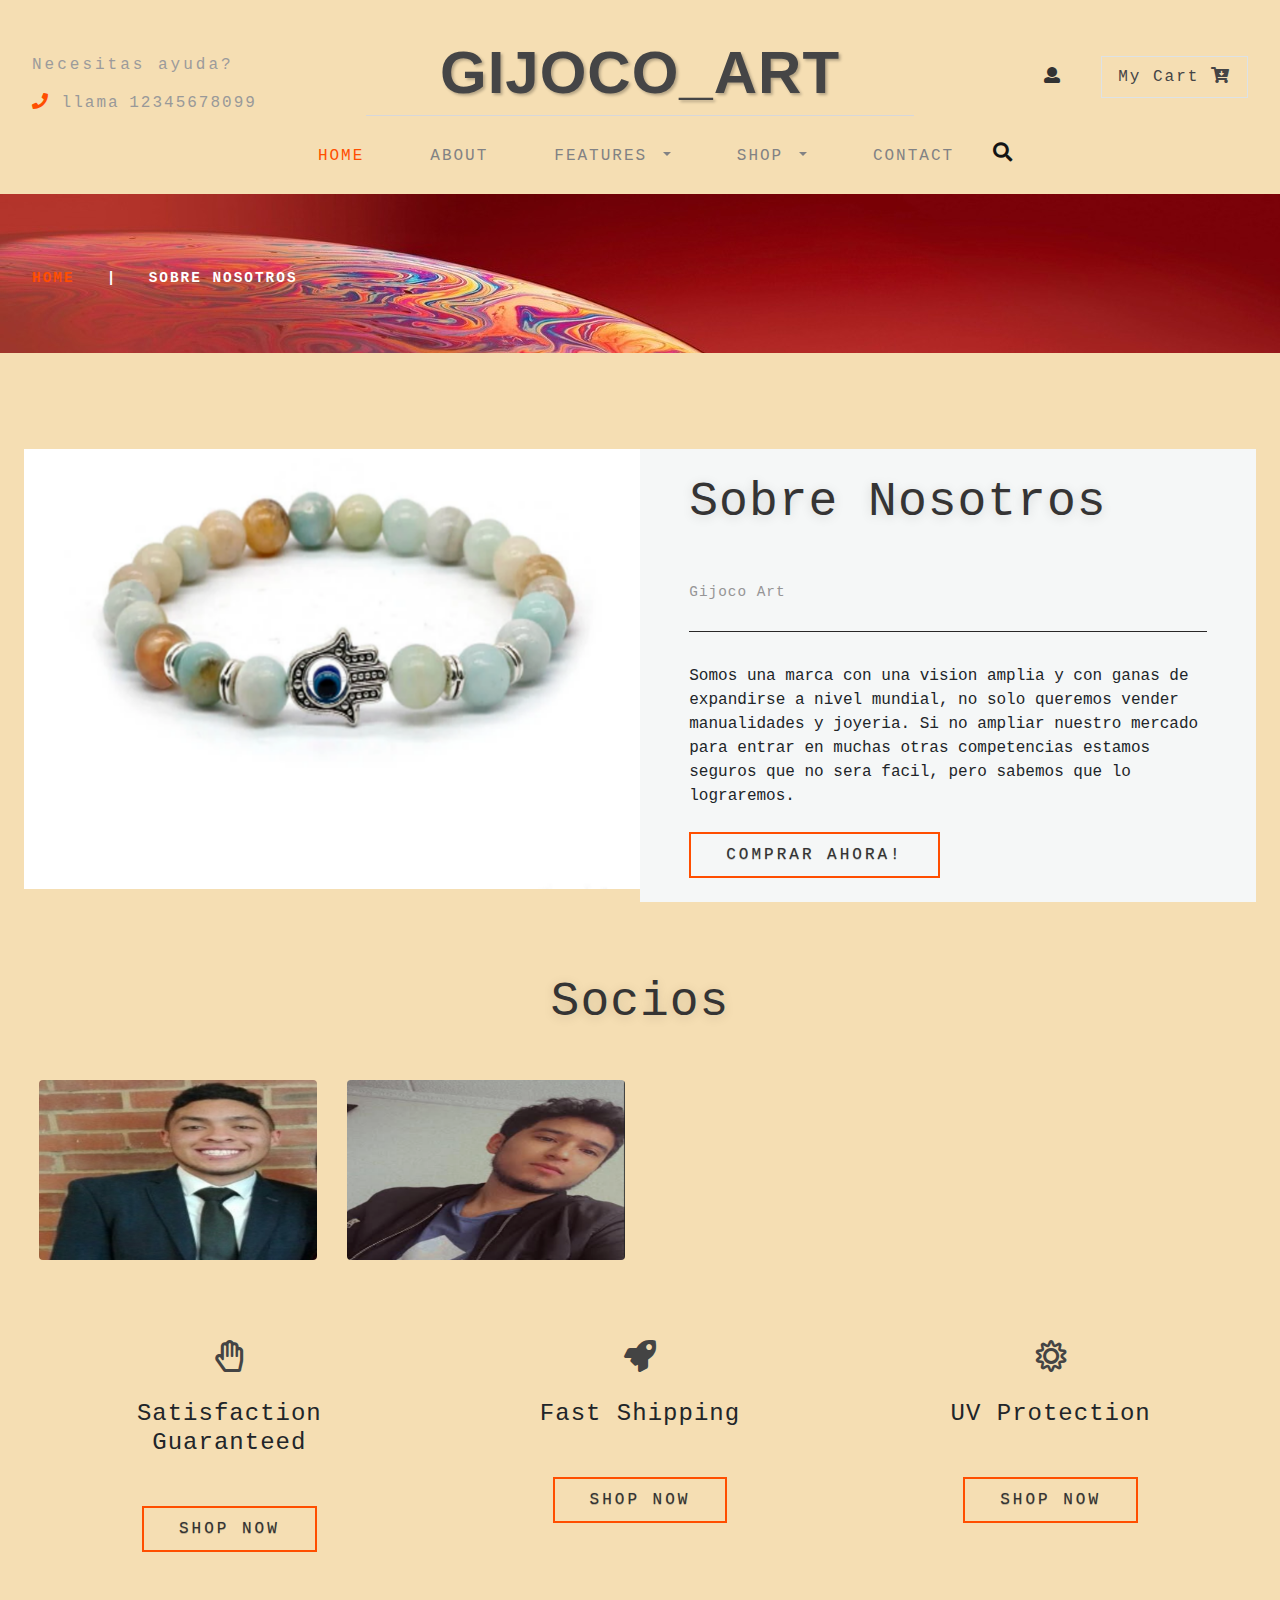
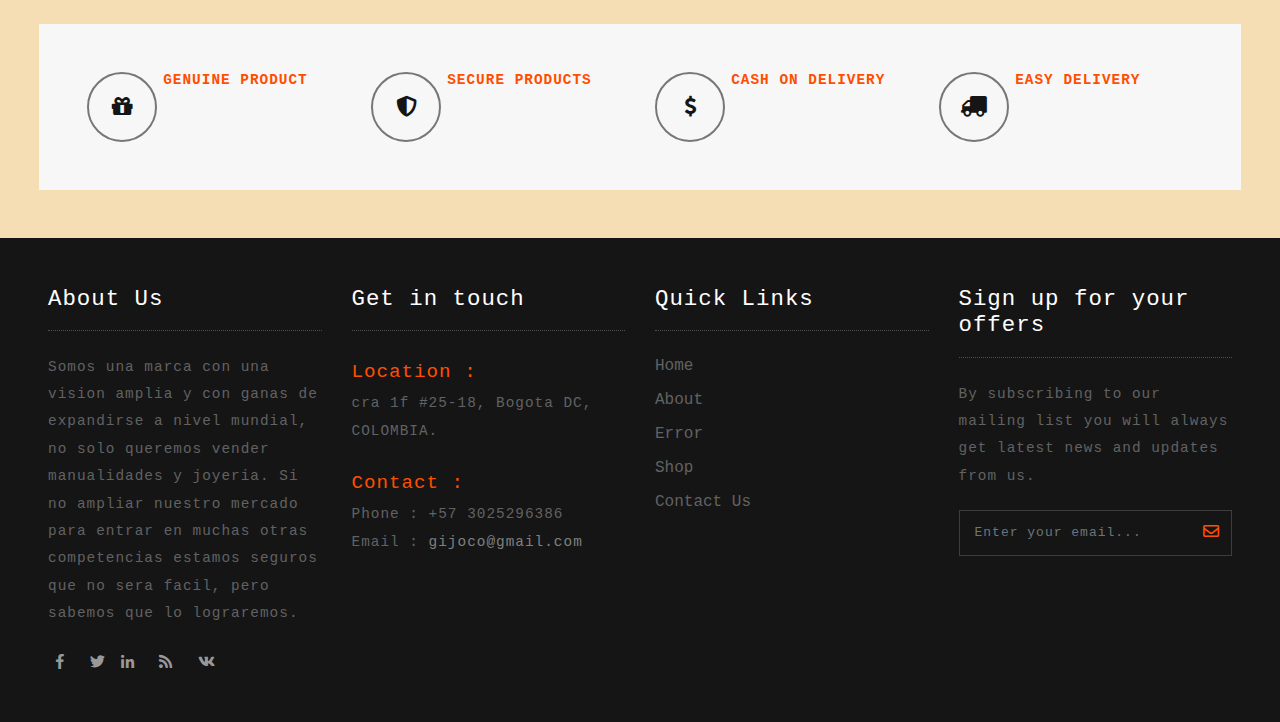
<file: about.html>
<!DOCTYPE html>
<!-- saved from url=(0032)http://127.0.0.1:5500/about.html -->
<html lang="zxx" class=" js flexbox canvas canvastext webgl no-touch geolocation postmessage websqldatabase indexeddb hashchange history draganddrop websockets rgba hsla multiplebgs backgroundsize borderimage borderradius boxshadow textshadow opacity cssanimations csscolumns cssgradients cssreflections csstransforms csstransforms3d csstransitions fontface generatedcontent video audio localstorage sessionstorage webworkers no-applicationcache svg inlinesvg smil svgclippaths js flexbox canvas canvastext webgl no-touch geolocation postmessage websqldatabase indexeddb hashchange history draganddrop websockets rgba hsla multiplebgs backgroundsize borderimage borderradius boxshadow textshadow opacity cssanimations csscolumns cssgradients cssreflections csstransforms csstransforms3d csstransitions fontface generatedcontent video audio localstorage sessionstorage webworkers no-applicationcache svg inlinesvg smil svgclippaths"><head><meta http-equiv="Content-Type" content="text/html; charset=UTF-8">
	<title>GIJOCO_ART</title>
	<meta name="viewport" content="width=device-width, initial-scale=1">
	
	<meta name="keywords" content="Goggles a Responsive web template, Bootstrap Web Templates, Flat Web Templates, Android Compatible web template, 
Smartphone Compatible web template, free webdesigns for Nokia, Samsung, LG, SonyEricsson, Motorola web design">
	<script>
		addEventListener("load", function () {
			setTimeout(hideURLbar, 0);
		}, false);

		function hideURLbar() {
			window.scrollTo(0, 1);
		}
	</script>
	<link href="./about_files/bootstrap.css" rel="stylesheet" type="text/css">
	<link href="./about_files/login_overlay.css" rel="stylesheet" type="text/css">
	<link href="./about_files/style6.css" rel="stylesheet" type="text/css">
	<link rel="stylesheet" href="./about_files/shop.css" type="text/css">
	<link href="./about_files/style.css" rel="stylesheet" type="text/css">
	<link href="./about_files/fontawesome-all.css" rel="stylesheet">
	<link href="./about_files/css" rel="stylesheet">
	<link href="./about_files/css(1)" rel="stylesheet">
</head>

<body>
	<div class="banner-top container-fluid" id="home">
		<!-- header -->
		<header>
			<div class="row">
				<div class="col-md-3 top-info text-left mt-lg-4">
					<h6>Necesitas ayuda?</h6>
					<ul>
						<li>
							<i class="fas fa-phone"></i> llama</li>
						<li class="number-phone mt-3">12345678099</li>
					</ul>
				</div>
				<div class="col-md-6 logo-w3layouts text-center">
					<h1 class="logo-w3layouts">
						<a class="navbar-brand" href="http://127.0.0.1:5500/index.html">
							GIJOCO_ART </a>
					</h1>
				</div>

				<div class="col-md-3 top-info-cart text-right mt-lg-4">
					<ul class="cart-inner-info">
						<li class="button-log">
							<a class="btn-open" href="https://giosermon.github.io/GIJOCO/about.html">
								<span class="fa fa-user" aria-hidden="true"></span>
							</a>
						</li>
						<li class="galssescart galssescart2 cart cart box_1">
							<form action="https://giosermon.github.io/GIJOCO/about.html" method="post" class="last">
								<input type="hidden" name="cmd" value="_cart">
								<input type="hidden" name="display" value="1">
								<button class="top_googles_cart" type="submit" name="submit" value="">
									My Cart
									<i class="fas fa-cart-arrow-down"></i>
								</button>
							</form>
						</li>
					</ul>
					<!---->
					<div class="overlay-login text-left">
						<button type="button" class="overlay-close1">
							<i class="fa fa-times" aria-hidden="true"></i>
						</button>
						<div class="wrap">
							<h5 class="text-center mb-4">Login Now</h5>
							<div class="login p-5 bg-dark mx-auto mw-100">
								<form action="https://giosermon.github.io/GIJOCO/about.html" method="post">
									<div class="form-group">
										<label class="mb-2">Email address</label>
										<input type="email" class="form-control" id="exampleInputEmail1" aria-describedby="emailHelp" placeholder="" required="">
										<small id="emailHelp" class="form-text text-muted">We'll never share your email with anyone else.</small>
									</div>
									<div class="form-group">
										<label class="mb-2">Password</label>
										<input type="password" class="form-control" id="exampleInputPassword1" placeholder="" required="">
									</div>
									<div class="form-check mb-2">
										<input type="checkbox" class="form-check-input" id="exampleCheck1">
										<label class="form-check-label" for="exampleCheck1">Check me out</label>
									</div>
									<button type="submit" class="btn btn-primary submit mb-4">Sign In</button>

								</form>
							</div>
							<!---->
						</div>
					</div>
					<!---->
				</div>
			</div>
			<div class="search">
				<div class="mobile-nav-button">
					<button id="trigger-overlay" type="button">
						<i class="fas fa-search"></i>
					</button>
				</div>
				<!-- open/close -->
				<div class="overlay overlay-door">
					<button type="button" class="overlay-close">
						<i class="fa fa-times" aria-hidden="true"></i>
					</button>
					<form action="https://giosermon.github.io/GIJOCO/about.html" method="post" class="d-flex">
						<input class="form-control" type="search" placeholder="Search here..." required="">
						<button type="submit" class="btn btn-primary submit">
							<i class="fas fa-linkedin-in"></i>
						</button>
					</form>

				</div>
				<!-- open/close -->
			</div>
			<label class="top-log mx-auto"></label>
			<nav class="navbar navbar-expand-lg navbar-light bg-light top-header mb-2">

				<button class="navbar-toggler mx-auto" type="button" data-toggle="collapse" data-target="#navbarSupportedContent" aria-controls="navbarSupportedContent" aria-expanded="false" aria-label="Toggle navigation">
					<span class="navbar-toggler-icon">
						
					</span>
				</button>
				<div class="collapse navbar-collapse" id="navbarSupportedContent">
					<ul class="navbar-nav nav-mega mx-auto">
						<li class="nav-item active">
							<a class="nav-link ml-lg-0" href="https://giosermon.github.io/GIJOCO/index.html">Home
								<span class="sr-only">(current)</span>
							</a>
						</li>
						<li class="nav-item">
							<a class="nav-link" href="https://giosermon.github.io/GIJOCO/about.html">About</a>
						</li>
						<li class="nav-item dropdown">
							<a class="nav-link dropdown-toggle" href="https://giosermon.github.io/GIJOCO/Features.html" id="navbarDropdown" role="button" data-toggle="dropdown" aria-haspopup="true" aria-expanded="false">
								Features
							</a>
							<ul class="dropdown-menu mega-menu ">
								<li>
									<div class="row">
										<div class="col-md-4 media-list span4 text-left">
											<h5 class="tittle-w3layouts-sub"> Joyeria </h5>
											<ul>
												<li class="media-mini mt-3">
													<a href="https://giosermon.github.io/GIJOCO/shop.html">Manillas</a>
												</li>
												<li class="">
													<a href="https://giosermon.github.io/GIJOCO/shop.html"> Cadenas</a>
												</li>
												<li>
													<a href="https://giosermon.github.io/GIJOCO/shop.html">Descripcion</a>
												</li>
												<li class="mt-3">
													<h5>Ver mas</h5>
												</li>
												<li class="mt-2">
													<a href="https://giosermon.github.io/GIJOCO/about.html">Acerca de Nosotros</a>
												</li>
												<li>
													<a href="https://giosermon.github.io/GIJOCO/customer.html">Desarroladores</a>
												</li>
											</ul>
										</div>
										<div class="col-md-4 media-list span4 text-left">
											<h5 class="tittle-w3layouts-sub"> ESTILO </h5>
											<div class="media-mini mt-3">
												<a href="https://giosermon.github.io/GIJOCO/shop.html">
													<img src="./about_files/CadenaEslabon (1).png" class="img-fluid" alt="">
												</a>
											</div>
										</div>
										<div class="col-md-4 media-list span4 text-left">
											<h5 class="tittle-w3layouts-sub">CALIDAD </h5>
											<div class="media-mini mt-3">
												<a href="https://giosermon.github.io/GIJOCO/shop.html">
													<img src="./about_files/ManillaFatima (1).jpg" class="img-fluid" alt="">
												</a>
											</div>
		
										</div>
									</div>
									<hr>
								</li>
							</ul>
						</li>
						<li class="nav-item dropdown">
							<a class="nav-link dropdown-toggle" href="https://giosermon.github.io/GIJOCO/about.html" id="navbarDropdown1" role="button" data-toggle="dropdown" aria-haspopup="true" aria-expanded="false">
								Shop
							</a>
							<ul class="dropdown-menu mega-menu ">
								<li>
									<div class="row">
										<div class="col-md-4 media-list span4 text-left">
											<h5 class="tittle-w3layouts-sub"> Joyeria </h5>
											<ul>
												<li class="media-mini mt-3">
													<a href="shop.html">
														Manilla Bitcoin black
														</a>
												</li>
												<li class="">
													<a href="shop.html"> Manilla Bitcoin gold
													</a>
												</li>
												<li>
													<a href="shop.html">Manilla Buda gold</a>
												</li>
												<li>
													<a href="shop.html">Manilla Calavera</a>
												</li>
												<li>
													<a href="shop.html">Manilla Espectrolita
													</a>
												</li>
												<li>
													<a href="shop.html">Multifocal Glasses</a>
												</li>
												<li>
													<a href="shop.html">Manilla Fatima</a>
												</li>
												<li>
													<a href="shop.html">Manilla Jaguar</a>
												</li>
												<li>
													<a href="shop.html">Manilla Jaguar Black</a>
												</li>
											</ul>
										</div>
										<div class="col-md-4 media-list span4 text-left">
											<h5 class="tittle-w3layouts-sub"> Mas </h5>
											<ul>
												<li class="media-mini mt-3">
		
													<a href="shop.html"></a>
												</li>
												<li>
													<a href="shop.html">Manilla Corona Rey</a>
												</li>
												<li>
													<a href="shop.html">Cadena Elefante gold</a>
												</li>
												<li>
													<a href="shop.html">Cadena Eslabones</a>
												</li>
												<li>
													<a href="shop.html">Manilla Pink gold</a>
												</li>
											</ul>
										</div>
										<div class="col-md-4 media-list span4 text-left">
		
											<h5 class="tittle-w3layouts-sub-nav">Destacado</h5>
											<div class="media-mini mt-3">
												<a href="shop.html">
													<img src="images/cadenatrebolGold (1).png" class="img-fluid" alt="">
												</a>
											</div>
		
										</div>
									</div>
									<hr>
								</li>
							</ul>
						</li>
						<li class="nav-item">
							<a class="nav-link" href="https://giosermon.github.io/GIJOCO/contact.html">Contact</a>
						</li>
					</ul>
		
				</div>
			</nav>
		</header>
		<!-- banner -->
		<div class="banner_inner" style="background: url(../images/imagen.jpeg)">
			<div class="services-breadcrumb">
				<div class="inner_breadcrumb">

					<ul class="short">
						<li>
							<a href="https://giosermon.github.io/GIJOCO/index.html">Home</a>
							<i>|</i>
						</li>
						<li>Sobre Nosotros</li>
					</ul>
				</div>
			</div>

		</div>
		<!--//banner -->
	</div>
	<!--// header_top -->
	<!-- top Products -->
	<section class="banner-bottom-wthreelayouts py-lg-5 py-3">
		<div class="container-fluid">

			<div class="inner-sec-shop px-lg-4 px-3">
				<div class="about-content py-lg-5 py-3">
					<div class="row">

						<div class="col-lg-6 p-0">
							<img src="./images/ManillaFatima (1).jpg" alt="Goggles" class="img-fluid">
						</div>
						<div class="col-lg-6 about-info">
							<h3 class="tittle-w3layouts text-left mb-lg-5 mb-3">Sobre Nosotros</h3>
							<p class="my-xl-4 my-lg-3 my-md-4 my-3">Gijoco Art</p><div class="copyright-w3layouts mt-4">
								

								<p></p>
							</div>Somos una marca con una vision amplia y con ganas de expandirse a nivel mundial,
								no solo queremos vender manualidades y joyeria. Si no ampliar nuestro mercado para entrar en muchas otras competencias
								estamos seguros que no sera facil, pero sabemos que lo lograremos.
							<p></p>

							<a href="https://giosermon.github.io/GIJOCO/shop.html" class="btn btn-sm animated-button gibson-three mt-4">Comprar Ahora!</a>

						</div>
					</div>
				</div>
				<h3 class="tittle-w3layouts text-center my-lg-4 my-4">Socios</h3>
				<div class="partners-info">
					<div class="row mt-lg-5 mt-3">
						<div class="col-md-3 team-main-gd">
							<div class="team-grid text-center">
								<div class="team-img">
									<img class="img-fluid rounded" src="./about_files/eljoe.jpeg" alt="" style="height: 180px;">
								</div>
								<div class="team-info">
									<h4>Socio 1</h4>
									<span>Description </span>
									<ul class="d-flex justify-content-center py-3 social-icons">
										<li>
											<a href="https://github.com/DovaZk">
												<i class="fab fa-github"></i>
											</a>
										</li>
										<li class="mx-3">
											<a href="https://twitter.com/DiyeiJowell">
												<i class="fab fa-twitter"></i>
											</a>
										</li>
										<li>
											<a href="https://www.linkedin.com/in/joelsilva08/">
												<i class="fab fa-linkedin-in"></i>
											</a>
										</li>
									</ul>
								</div>
							</div>
						</div>
					 <div class="col-md-3 team-main-gd">
							<div class="team-grid text-center">
								<div class="team-img">
									<img class="img-fluid rounded" src="./about_files/sergi (2).png" alt="" style="height: 180px;">
								</div>
								<div class="team-info">
									<h4>Socio 2</h4>
									<span>Redes Sociales </span>
									<ul class="d-flex justify-content-center py-3 social-icons">
										<li>
											<a href="https://github.com/giosermon">
												<i class="fab fa-github"></i>
											</a>
										</li>
										<li class="mx-3">
											<a href="https://twitter.com/sergiom87594976">
												<i class="fab fa-twitter"></i>
											</a>
										</li>
										<li>
											<a href="https://www.linkedin.com/in/sergiomonroy2172/">
												<i class="fab fa-linkedin-in"></i>
											</a>
										</li>
									</ul>
								</div>
							</div>
						</div>	
					</div>
				</div>
				<!-- /grids -->
				<div class="bottom-sub-grid-content py-lg-5 py-3">
					<div class="row">
						<div class="col-lg-4 bottom-sub-grid text-center">
							<div class="bt-icon">

								<span class="far fa-hand-paper"></span>
							</div>

							<h4 class="sub-tittle-w3layouts my-lg-4 my-3">Satisfaction Guaranteed</h4>
							
							<p>
								<a href="https://giosermon.github.io/GIJOCO/shop.html" class="btn btn-sm animated-button gibson-three mt-4">Shop Now</a>
							</p>
						</div>
						<!-- /.col-lg-4 -->
						<div class="col-lg-4 bottom-sub-grid text-center">
							<div class="bt-icon">
								<span class="fas fa-rocket"></span>
							</div>

							<h4 class="sub-tittle-w3layouts my-lg-4 my-3">Fast Shipping</h4>
							
							<p>
								<a href="https://giosermon.github.io/GIJOCO/shop.html" class="btn btn-sm animated-button gibson-three mt-4">Shop Now</a>
							</p>
						</div>
						<!-- /.col-lg-4 -->
						<div class="col-lg-4 bottom-sub-grid text-center">
							<div class="bt-icon">
								<span class="far fa-sun"></span>
							</div>

							<h4 class="sub-tittle-w3layouts my-lg-4 my-3">UV Protection</h4>
							
							<p>
								<a href="https://giosermon.github.io/GIJOCO/shop.html" class="btn btn-sm animated-button gibson-three mt-4">Shop Now</a>
							</p>
						</div>
						<!-- /.col-lg-4 -->
					</div>
				</div>
				<!-- //grids -->
				<!-- /clients-sec -->
				<div class="testimonials p-lg-5 p-3 mt-4">
					<div class="row last-section">
						<div class="col-lg-3 footer-top-w3layouts-grid-sec">
							<div class="mail-grid-icon text-center">
								<i class="fas fa-gift"></i>
							</div>
							<div class="mail-grid-text-info">
								<h3>Genuine Product</h3>
								
							</div>
						</div>
						<div class="col-lg-3 footer-top-w3layouts-grid-sec">
							<div class="mail-grid-icon text-center">
								<i class="fas fa-shield-alt"></i>
							</div>
							<div class="mail-grid-text-info">
								<h3>Secure Products</h3>
								
							</div>
						</div>
						<div class="col-lg-3 footer-top-w3layouts-grid-sec">
							<div class="mail-grid-icon text-center">
								<i class="fas fa-dollar-sign"></i>
							</div>
							<div class="mail-grid-text-info">
								<h3>Cash on Delivery</h3>
							</div>
						</div>
						<div class="col-lg-3 footer-top-w3layouts-grid-sec">
							<div class="mail-grid-icon text-center">
								<i class="fas fa-truck"></i>
							</div>
							<div class="mail-grid-text-info">
								<h3>Easy Delivery</h3>
								
							</div>
						</div>
					</div>
				</div>
				<!-- //clients-sec -->
			</div>
		</div>
	</section>
	<!-- about -->
	<!--footer -->
	<footer class="py-lg-5 py-3">
		<div class="container-fluid px-lg-5 px-3">
			<div class="row footer-top-w3layouts">
				<div class="col-lg-3 footer-grid-w3ls">
					<div class="footer-title">
						<h3>About Us</h3>
					</div>
					<div class="footer-text">
						<p>Somos una marca con una vision amplia y con ganas de expandirse a nivel mundial,
							no solo queremos vender manualidades y joyeria. Si no ampliar nuestro mercado para entrar en muchas otras competencias
							estamos seguros que no sera facil, pero sabemos que lo lograremos.</p>
						<ul class="footer-social text-left mt-lg-4 mt-3">

							<li class="mx-2">
								<a href="http://127.0.0.1:5500/about.html#">
									<span class="fab fa-facebook-f"></span>
								</a>
							</li>
							<li class="mx-2">
								<a href="http://127.0.0.1:5500/about.html#">
									<span class="fab fa-twitter"></span>
								</a>
							<li class="mx-2">
								<a href="https://www.linkedin.com/in/joelsilva08/">
									<span class="fab fa-linkedin-in"></span>
								</a>
							</li>
							<li class="mx-2">
								<a href="http://127.0.0.1:5500/about.html#">
									<span class="fas fa-rss"></span>
								</a>
							</li>
							<li class="mx-2">
								<a href="http://127.0.0.1:5500/about.html#">
									<span class="fab fa-vk"></span>
								</a>
							</li>
						</ul>
					</div>
				</div>
				<div class="col-lg-3 footer-grid-w3ls">
					<div class="footer-title">
						<h3>Get in touch</h3>
					</div>
					<div class="contact-info">
						<h4>Location :</h4>
						<p>cra 1f #25-18, Bogota DC, COLOMBIA.</p>
						<div class="phone">
							<h4>Contact :</h4>
							<p>Phone : +57 3025296386</p>
							<p>Email :
								<a href="mailto:gijoco@gmail.com">gijoco@gmail.com</a>
							</p>
						</div>
					</div>
				</div>
				<div class="col-lg-3 footer-grid-w3ls">
					<div class="footer-title">
						<h3>Quick Links</h3>
					</div>
					<ul class="links">
						<li>
							<a href="http://127.0.0.1:5500/index.html">Home</a>
						</li>
						<li>
							<a href="http://127.0.0.1:5500/about.html">About</a>
						</li>
						<li>
							<a href="http://127.0.0.1:5500/404.html">Error</a>
						</li>
						<li>
							<a href="http://127.0.0.1:5500/shop.html">Shop</a>
						</li>
						<li>
							<a href="http://127.0.0.1:5500/contact.html">Contact Us</a>
						</li>
					</ul>
				</div>
				<div class="col-lg-3 footer-grid-w3ls">
					<div class="footer-title">
						<h3>Sign up for your offers</h3>
					</div>
					<div class="footer-text">
						<p>By subscribing to our mailing list you will always get latest news and updates from us.</p>
						<form action="http://127.0.0.1:5500/about.html#" method="post">
							<input class="form-control" type="email" name="Email" placeholder="Enter your email..." required="">
							<button class="btn1">
								<i class="far fa-envelope" aria-hidden="true"></i>
							</button>
							<div class="clearfix"> </div>
						</form>
					</div>
				</div>
			</div>
		</div>
	</footer>
	<!-- //footer -->

	<!--jQuery-->
	<script src="./about_files/jquery-2.2.3.min.js"></script>
	<!-- newsletter modal -->
	<!--search jQuery-->
	<script src="./about_files/modernizr-2.6.2.min.js"></script>
	<script src="./about_files/classie-search.js"></script>
	<script src="./about_files/demo1-search.js"></script>
	<!--//search jQuery-->
	<!-- cart-js -->
	<script src="./about_files/minicart.js"></script>
	<script>
		googles.render();

		googles.cart.on('googles_checkout', function (evt) {
			var items, len, i;

			if (this.subtotal() > 0) {
				items = this.items();

				for (i = 0, len = items.length; i < len; i++) {}
			}
		});
	</script><div id="staplesbmincart"><form method="post" class="" action="http://127.0.0.1:5500/checkout.html" target="">    <button type="button" class="sbmincart-closer">×</button>    <ul>                <li class="sbmincart-item">            <div class="sbmincart-details-name">                <a class="sbmincart-name" href="http://127.0.0.1:5500/single.html">Farenheit</a>                <ul class="sbmincart-attributes">                                                                            </ul>            </div>            <div class="sbmincart-details-quantity">                <input class="sbmincart-quantity" data-sbmincart-idx="0" name="quantity_1" type="text" pattern="[0-9]*" value="21" autocomplete="off">            </div>            <div class="sbmincart-details-remove">                <button type="button" class="sbmincart-remove" data-sbmincart-idx="0">×</button>            </div>            <div class="sbmincart-details-price">                <span class="sbmincart-price">$12075.00</span>            </div>            <input type="hidden" name="googles_item_1" value="Farenheit">            <input type="hidden" name="amount_1" value="575">            <input type="hidden" name="shipping_1" value="undefined">            <input type="hidden" name="shipping2_1" value="undefined">        </li>            </ul>    <div class="sbmincart-footer">                    <div class="sbmincart-subtotal">                Subtotal: $12075.00 USD            </div>            <button class="sbmincart-submit" type="submit" data-sbmincart-alt="undefined">Check Out</button>            </div>    <input type="hidden" name="cmd" value="_cart">    <input type="hidden" name="upload" value="1">            <input type="hidden" name="bn" value="sbmincart_AddToCart_WPS_US">    </form></div><div id="staplesbmincart"><form method="post" class="" action="http://127.0.0.1:5500/checkout.html" target="">    <button type="button" class="sbmincart-closer">×</button>    <ul>                <li class="sbmincart-item">            <div class="sbmincart-details-name">                <a class="sbmincart-name" href="http://127.0.0.1:5500/index.html">Farenheit Oval</a>                <ul class="sbmincart-attributes">                                                                            </ul>            </div>            <div class="sbmincart-details-quantity">                <input class="sbmincart-quantity" data-sbmincart-idx="0" name="quantity_1" type="text" pattern="[0-9]*" value="1" autocomplete="off">            </div>            <div class="sbmincart-details-remove">                <button type="button" class="sbmincart-remove" data-sbmincart-idx="0">×</button>            </div>            <div class="sbmincart-details-price">                <span class="sbmincart-price">$325.00</span>            </div>            <input type="hidden" name="googles_item_1" value="Farenheit Oval">            <input type="hidden" name="amount_1" value="325">            <input type="hidden" name="shipping_1" value="undefined">            <input type="hidden" name="shipping2_1" value="undefined">        </li>            </ul>    <div class="sbmincart-footer">                    <div class="sbmincart-subtotal">                Subtotal: $325.00 USD            </div>            <button class="sbmincart-submit" type="submit" data-sbmincart-alt="undefined">Check Out</button>            </div>    <input type="hidden" name="cmd" value="_cart">    <input type="hidden" name="upload" value="1">            <input type="hidden" name="bn" value="sbmincart_AddToCart_WPS_US">    </form></div>
	<!-- //cart-js -->
	<script>
		$(document).ready(function () {
			$(".button-log a").click(function () {
				$(".overlay-login").fadeToggle(200);
				$(this).toggleClass('btn-open').toggleClass('btn-close');
			});
		});
		$('.overlay-close1').on('click', function () {
			$(".overlay-login").fadeToggle(200);
			$(".button-log a").toggleClass('btn-open').toggleClass('btn-close');
			open = false;
		});
	</script>
	<!-- carousel -->
	<!-- dropdown nav -->
	<script>
		$(document).ready(function () {
			$(".dropdown").hover(
				function () {
					$('.dropdown-menu', this).stop(true, true).slideDown("fast");
					$(this).toggleClass('open');
				},
				function () {
					$('.dropdown-menu', this).stop(true, true).slideUp("fast");
					$(this).toggleClass('open');
				}
			);
		});
	</script>
	<!-- //dropdown nav -->
	<!-- Count-down -->
	<script src="./about_files/simplyCountdown.js"></script>
	<link href="./about_files/simplyCountdown.css" rel="stylesheet" type="text/css">
	<script>
		var d = new Date();
		simplyCountdown('simply-countdown-custom', {
			year: d.getFullYear(),
			month: d.getMonth() + 2,
			day: 25
		});
	</script>
	<!--// Count-down -->
	<script src="./about_files/move-top.js"></script>
    <script src="./about_files/easing.js"></script>
    <script>
        jQuery(document).ready(function($) {
            $(".scroll").click(function(event) {
                event.preventDefault();
                $('html,body').animate({
                    scrollTop: $(this.hash).offset().top
                }, 900);
            });
        });
    </script>
    <script>
        $(document).ready(function() {
            /*
            						var defaults = {
            							  containerID: 'toTop', // fading element id
            							containerHoverID: 'toTopHover', // fading element hover id
            							scrollSpeed: 1200,
            							easingType: 'linear' 
            						 };
            						*/

            $().UItoTop({
                easingType: 'easeOutQuart'
            });

        });
    </script>
    <!--// end-smoth-scrolling -->


	<script src="./about_files/bootstrap.js"></script>
	<!-- js file -->
<!-- Code injected by live-server -->
<script type="text/javascript">
	// <![CDATA[  <-- For SVG support
	if ('WebSocket' in window) {
		(function () {
			function refreshCSS() {
				var sheets = [].slice.call(document.getElementsByTagName("link"));
				var head = document.getElementsByTagName("head")[0];
				for (var i = 0; i < sheets.length; ++i) {
					var elem = sheets[i];
					var parent = elem.parentElement || head;
					parent.removeChild(elem);
					var rel = elem.rel;
					if (elem.href && typeof rel != "string" || rel.length == 0 || rel.toLowerCase() == "stylesheet") {
						var url = elem.href.replace(/(&|\?)_cacheOverride=\d+/, '');
						elem.href = url + (url.indexOf('?') >= 0 ? '&' : '?') + '_cacheOverride=' + (new Date().valueOf());
					}
					parent.appendChild(elem);
				}
			}
			var protocol = window.location.protocol === 'http:' ? 'ws://' : 'wss://';
			var address = protocol + window.location.host + window.location.pathname + '/ws';
			var socket = new WebSocket(address);
			socket.onmessage = function (msg) {
				if (msg.data == 'reload') window.location.reload();
				else if (msg.data == 'refreshcss') refreshCSS();
			};
			if (sessionStorage && !sessionStorage.getItem('IsThisFirstTime_Log_From_LiveServer')) {
				console.log('Live reload enabled.');
				sessionStorage.setItem('IsThisFirstTime_Log_From_LiveServer', true);
			}
		})();
	}
	else {
		console.error('Upgrade your browser. This Browser is NOT supported WebSocket for Live-Reloading.');
	}
	// ]]>
</script>

<a href="http://127.0.0.1:5500/about.html#" id="toTop" style="display: none;"><span id="toTopHover"></span><span id="toTopHover"></span>To Top</a><!-- Code injected by live-server -->
<script type="text/javascript">
	// <![CDATA[  <-- For SVG support
	if ('WebSocket' in window) {
		(function () {
			function refreshCSS() {
				var sheets = [].slice.call(document.getElementsByTagName("link"));
				var head = document.getElementsByTagName("head")[0];
				for (var i = 0; i < sheets.length; ++i) {
					var elem = sheets[i];
					var parent = elem.parentElement || head;
					parent.removeChild(elem);
					var rel = elem.rel;
					if (elem.href && typeof rel != "string" || rel.length == 0 || rel.toLowerCase() == "stylesheet") {
						var url = elem.href.replace(/(&|\?)_cacheOverride=\d+/, '');
						elem.href = url + (url.indexOf('?') >= 0 ? '&' : '?') + '_cacheOverride=' + (new Date().valueOf());
					}
					parent.appendChild(elem);
				}
			}
			var protocol = window.location.protocol === 'http:' ? 'ws://' : 'wss://';
			var address = protocol + window.location.host + window.location.pathname + '/ws';
			var socket = new WebSocket(address);
			socket.onmessage = function (msg) {
				if (msg.data == 'reload') window.location.reload();
				else if (msg.data == 'refreshcss') refreshCSS();
			};
			if (sessionStorage && !sessionStorage.getItem('IsThisFirstTime_Log_From_LiveServer')) {
				console.log('Live reload enabled.');
				sessionStorage.setItem('IsThisFirstTime_Log_From_LiveServer', true);
			}
		})();
	}
	else {
		console.error('Upgrade your browser. This Browser is NOT supported WebSocket for Live-Reloading.');
	}
	// ]]>
</script><a href="http://127.0.0.1:5500/about.html#" id="toTop">To Top</a></body></html>
</file>
<file: about_files/login_overlay.css>
/**/

/*styling open close button*/

.button-log a {
    color: #333;
	font-size: 1em;
	text-decoration: none;
}
.overlay-login button.overlay-close1  {
    z-index: 9999;
	color: #fff;
}
.btn-open:after {
	color: #333;
	transition-property: all .2s linear 0s;
	-moz-transition: all .2s linear 0s;
	-webkit-transition: all .2s linear 0s;
	-o-transition: all .2s linear 0s;
}

.btn-open:hover:after {
	color: #34B484;
}

.overlay-login.open .btn-close:after {
	color: #fff;
	font-family: "FontAwesome";
	transition-property: all .2s linear 0s;
	-moz-transition: all .2s linear 0s;
	-webkit-transition: all .2s linear 0s;
	-o-transition: all .2s linear 0s;
}

.btn-close:hover:after {
	color: #34B484;
}
.overlay-login button.overlay-close1  {
	z-index: 999;
    color: #fff;
    right: 0;
    width: 40px;
    height: 40px;
    position: absolute;
	left: 20px;
    top: 20px;
    overflow: hidden;
    background: none;
    color: #fff;
    border: 2px solid #7a7f7f;
	cursor: pointer;
	
}
/*overlay*/

.overlay-login {
	display: none;
    position: fixed;
    top: 0;
    background: #212529;
    overflow: auto;
	z-index: 9999;
	padding: 3em 3em;
	right: 0;
	height: 100%;
	transition: 0.5s all;
    -webkit-transition: 0.5s all;
    -moz-transition: 0.5s all;
    -o-transition: 0.5s all;
    -ms-transition: 0.5s all;
}

.wrap {
    margin:5em auto 0;
}
.wrap h5 {
    font-size: 2em;
	color: #fff;
}
.wrap ul.wrap-nav {
	border-bottom: 1px solid #575757;
	text-transform: capitalize;
	padding: 150px 0px 100px;
}

.wrap ul.wrap-nav li {
	font-size: 20px;
	display: inline-block;
	vertical-align: top;
	width: 24%;
	position: relative;
}

.wrap ul.wrap-nav li a {
	color: #34B484;
	display: block;
	padding: 8px 0;
	text-decoration: none;
	transition-property: all .2s linear 0s;
	-moz-transition: all .2s linear 0s;
	-webkit-transition: all .2s linear 0s;
	-o-transition: all .2s linear 0s;
}

.wrap ul.wrap-nav li a:hover {
	color: #f0f0f0;
}

.wrap ul.wrap-nav ul {
	padding: 20px 0;
}

.wrap ul.wrap-nav ul li {
	display: block;
	font-size: 13px;
	width: 100%;
	color: #e9e9e9;
}

.wrap ul.wrap-nav ul li a {
	color: #f0f0f0;
}

.wrap ul.wrap-nav ul li a:hover {
	color: #34B484;
}

.social {
	font-size: 25px;
	padding: 20px;
}

.social p {
	margin: 0;
	padding: 20px 0 5px 0;
	line-height: 30px;
	font-size: 13px;
}

.social p a {
	color: #34B484;
	text-decoration: none;
	margin: 0;
	padding: 0;
}

.social-icon {
	width: 80px;
	height: 50px;
	background: #e9e9e9;
	color: #333;
	display: inline-block;
	margin: 0 20px;
	transition-property: all .2s linear 0s;
	-moz-transition: all .2s linear 0s;
	-webkit-transition: all .2s linear 0s;
	-o-transition: all .2s linear 0s;
}

.social-icon:hover {
	background: #34B484;
	color: #f0f0f0;
}

.social-icon i {
	margin-top: 12px;
}

@media screen and (max-width:48em) {
	.wrap ul.wrap-nav>li {
		width: 100%;
		padding: 20px 0;
		border-bottom: 1px solid #575757;
	}
	.wrap ul.wrap-nav {
		padding: 30px 0px 0px;
	}
	.social {
		color: #c1c1c1;
		font-size: 25px;
		padding: 15px 0;
	}
	.social-icon {
		width: 100%;
		height: 50px;
		background: #fff;
		color: #333;
		display: block;
		margin: 5px 0;
	}
}

.content {
	width: 100%;
	margin-top: 200px;
	font-size: 20px;
	color#333;
	text-align: center;
}
</file>
<file: about_files/style6.css>
.mobile-nav-button {
		position: absolute;
		right: 355px;
		top: 24px;
		z-index:9;
	}
/* Overlay style */
.overlay {
	position: fixed;
    width: 100%;
    height: 100%;
    top: 0;
    left: 0;
	background: rgba(12, 12, 12, 0.98);
    z-index: 99;
}

/* Overlay closing cross */
.overlay .overlay-close {
    width: 40px;
    height: 40px;
    position: absolute;
    right: 50px;
    top: 50px;
    overflow: hidden;
    background: none;
    color: #fff;
    border: 2px solid #7a7f7f;
    cursor: pointer;
}

/* Menu style */
.overlay form {
	text-align: center;
	position: relative;
	top: 50%;
	height:auto;
	-webkit-transform: translateY(-50%);
	transform: translateY(-50%);
}
button#trigger-overlay {
    outline: none;
    border: none;
    background: none;
    text-align: center;
    color: #131415;
	font-size: 1.2em;
	cursor: pointer;
}

.search form input[type="search"] {
    width: 100%;
    padding: 1em 1.5em;
    font-size: 17px;
    color: #fff;
    outline: none;
    background: none;
    -webkit-appearance: none;
    border: 2px solid #fff;
    -webkit-appearance: none;
	letter-spacing: 4px;
	border-radius:0;
}
.search button.btn.btn-primary.submit{
	color: #fff;
	font-size: 15px;
	font-weight: 600;
	text-transform: uppercase;
	outline: none;
	letter-spacing: 2px;
	padding: 0.9em 3em;
	border: none;
	cursor: pointer;
	transition: 0.5s all;
	-webkit-transition: 0.5s all;
	-moz-transition: 0.5s all;
	-webkit-appearance: none;
	background: #ff4e00;
	border-radius:0;
}
/* Menu style *
.overlay ul {
	list-style: none;
	padding: 0;
	margin: 0 auto;
	display: inline-block;
	height: 100%;
	position: relative;
}

.overlay ul li {
	display: block;
	height: 20%;
	height: calc(100% / 5);
	min-height: 54px;
	-webkit-backface-visibility: hidden;
	backface-visibility: hidden;
}

.overlay ul li a {
	font-size: 54px;
	font-weight: 300;
	display: block;
	color: #fff;
	-webkit-transition: color 0.2s;
	transition: color 0.2s;
}

.overlay ul li a:hover,
.overlay ul li a:focus {
	color: #f0f0f0;
}

/* Effects */
.overlay-door {
	visibility: hidden;
	width: 0;
	left:49.99%;
	-webkit-transform: translateX(-50%);
	transform: translateX(-50%);
	-webkit-transition: width 0.5s 0.3s, visibility 0s 0.8s;
	transition: width 0.5s 0.3s, visibility 0s 0.8s;
}

.overlay-door.open {
	visibility: visible;
	width: 100%;
	-webkit-transition: width 0.5s;
	transition: width 0.5s;
}

.overlay-door form {
	position: absolute;
	left: 50%;
	-webkit-transform: translateY(-50%) translateX(-50%);
	transform: translateY(-50%) translateX(-50%);
	width: 45%;
}

.overlay-door form,
.overlay-door .overlay-close {
	opacity: 0;
	-webkit-transition: opacity 0.3s 0.5s;
	transition: opacity 0.3s 0.5s;
}

.overlay-door.open form,
.overlay-door.open .overlay-close {
	opacity: 1;
	-webkit-transition-delay: 0.5s;
	transition-delay: 0.5s;
}

.overlay-door.close form,
.overlay-door.close .overlay-close {
	-webkit-transition-delay: 0s;
	transition-delay: 0s;
}

/*--/responsive--*/
@media(max-width:1366px) {
    .mobile-nav-button {
        position: absolute;
        right: 245px;
        top: 24px;
    }
}
@media(max-width:1280px) {
    .mobile-nav-button {
        position: absolute;
        right: 230px;
        top: 24px;
    }
}
@media (max-width: 1080px){
    .mobile-nav-button {
        position: absolute;
        right: 200px;
        top: 24px;
    }
}
@media (max-width: 1050px){
    .mobile-nav-button {
        position: absolute;
        right: 195px;
        top: 24px;
    }
    .overlay-door form {
        width: 70%;
    }
}
@media (max-width: 1024px){
    .mobile-nav-button {
        position: absolute;
        right: 185px;
        top: 24px;
    }
}
@media (max-width:767px){
    .mobile-nav-button {
        position: absolute;
        right: 185px;
        top: 36px;
    }
}
@media (max-width:640px){
    .mobile-nav-button {
        position: absolute;
        right: 112px;
        top: 36px;
    }
    .overlay-door form {
        width: 90%;
    }
}
@media (max-width:480px){
    .mobile-nav-button {
        position: absolute;
        right: 70px;
        top: 36px;
    }

}
@media (max-width:375px){
    .mobile-nav-button {
        position: absolute;
        right: 46px;
        top: 36px;
    }
}
/*--//responsive--*/
</file>
<file: about_files/shop.css>
body {
	font-family: 'Inconsolata', monospace;
}

/*-- Shopping-Cart-PopUp --*/

div#my-cart-modal {
	background-color: rgba(0, 0, 0, 0.50);
}

div#my-cart-modal .modal-dialog {
	width: 50%;
	margin: 100px auto 0;
}

div#my-cart-modal .modal-content {
	background-color: #F5F5F5;
	box-shadow: none !important;
	border: none !important;
	border-radius: 0;
	padding: 30px;
}

div#my-cart-modal .modal-header {
	padding: 0 15px 15px;
	border-bottom: 3px solid #333;
}

div#my-cart-modal h4#myModalLabel {
	font-size: 20px;
	color: #F60B0E;
}

div#my-cart-modal .modal-body {
	padding: 0;
}

div#my-cart-modal .table {
	margin: 0;
}

div#my-cart-modal .table>thead>tr>th,
.table>tbody>tr>th,
.table>tfoot>tr>th,
.table>thead>tr>td,
.table>tbody>tr>td,
.table>tfoot>tr>td {
	padding: 10px;
	vertical-align: middle;
	border: none;
}

div#my-cart-modal .table>tbody>tr {
	border-top: 1px solid #CCC;
}

div#my-cart-modal .table>tbody>tr:nth-child(1) {
	border: none;
}

div#my-cart-modal .btn-danger {
	color: #000;
	background-color: #FFF;
	border-color: #000;
}

div#my-cart-modal .btn-danger:hover {
	color: #fff;
	background-color: #c9302c;
	border-color: #c9302c;
}

div#my-cart-modal strong {
	font-family: 'Montserrat', sans-serif;
	color: #000;
	font-size: 15px;
}

div#my-cart-modal .modal-footer {
	border-top: 3px solid #000;
}

div#my-cart-modal button.btn.btn-default,
div#my-cart-modal button.btn.btn-primary {
	padding: 8px 0;
	width: 15%;
	font-family: 'Montserrat', sans-serif;
	font-size: 14px;
	border: none;
	border-radius: 0;
	outline: none;
	background-color: #333;
	color: #FFF;
}

div#my-cart-modal button.btn.btn-default:hover {
	background-color: #F60B0E;
}

div#my-cart-modal button.btn.btn-primary a {
	color: #FFF;
}

div#my-cart-modal button.btn.btn-primary:hover {
	background-color: #F60B0E;
}

div#my-cart-modal .alert-danger {
	color: #FFF;
	text-align: center;
	background-color: #F60B0E;
	font-size: 15px;
	margin: 20px;
	border: none;
	border-radius: 0;
}

div#my-cart-modal .close {
	font-size: 25px;
	opacity: 1;
}

div#my-cart-modal .close:hover,
.close:focus {
	opacity: 1;
	color: #F60B0E;
}

/*-- //Shopping-Cart-PopUp --*/

/*-- cart-button --*/

button.top_googles_cart {
    text-align: center;
    background: none;
    letter-spacing: 2px;
    color: #454546;
    cursor: pointer;
    border: 1px solid #dde2e6;
    padding: 0.5em 1em;
}

/*-- cart-css --*/

#staplesbmincart form {
	position: relative;
	padding: 1em;
	background: #fbfbfb;
	-webkit-border-radius: 4px;
	-moz-border-radius: 4px;
	-o-border-radius: 4px;
	-ms-border-radius: 4px;
	border-radius: 4px;
	color: #333;
	-webkit-box-shadow: 0px 0px 5px 2px #9a9a9a;
	-moz-box-shadow: 0px 0px 5px 2px #9a9a9a;
	-o-box-shadow: 0px 0px 5px 2px #9a9a9a;
	-ms-box-shadow: 0px 0px 5px 2px #9a9a9a;
	box-shadow: 0px 0px 5px 2px #9a9a9a;
}

#staplesbmincart form ul {
	overflow-y: scroll;
	max-height: 300px;
}

#staplesbmincart {
	display: none;
	position: fixed;
	left: 68%;
	top: 16.9%;
	width: 420px;
}

.sbmincart-showing #staplesbmincart {
	display: block;
	z-index: 9999;
	-webkit-animation: zoomIn .3s ease;
	-moz-animation: zoomIn .3s ease;
	-o-animation: zoomIn .3s ease;
	-ms-animation: zoomIn .3s ease;
	animation: zoomIn .3s ease;
}

#staplesbmincart form.sbmincart-empty {
	font-size: 16px;
	font-weight: bold;
}

#staplesbmincart ul {
	clear: both;
	float: left;
	width: 100%;
	margin: 5px 0 20px;
	padding: 1em;
	list-style-type: none;
	background: #fff;
	border: 1px solid #ccc;
	border-radius: 4px;
	box-shadow: 1px 1px 3px rgba(0, 0, 0, 0.2);
}

#staplesbmincart .sbmincart-empty ul {
	display: none;
}

#staplesbmincart .sbmincart-closer {
	float: right;
	margin: -3px -10px 0;
	padding: 0 10px;
	background: 0;
	border: 0;
	font-size: 25px;
	cursor: pointer;
	font-weight: bold;
	outline: none;
}

#staplesbmincart .sbmincart-item {
	clear: left;
	padding: 7px 0;
	min-height: 35px;
	font-size: 1em;
}

#staplesbmincart .sbmincart-item+.sbmincart-item {
	border-top: 1px solid #f2f2f2;
}

#staplesbmincart .sbmincart-item a {
	color: #333;
	text-decoration: none;
}

#staplesbmincart .sbmincart-details-name {
	float: left;
	width: 62%;
}

#staplesbmincart .sbmincart-details-quantity {
	float: left;
	width: 15%;
}

#staplesbmincart .sbmincart-details-remove {
	float: left;
	width: 7%;
}

#staplesbmincart .sbmincart-details-price {
	float: left;
	width: 16%;
	text-align: right;
}

#staplesbmincart .sbmincart-attributes {
	margin: 0;
	padding: 0;
	background: transparent;
	border: 0;
	border-radius: 0;
	box-shadow: none;
	color: #999;
	font-size: 12px;
	line-height: 22px;
	overflow: inherit;
	height: inherit;
}

#staplesbmincart .sbmincart-attributes li {
	display: inline;
}

#staplesbmincart .sbmincart-attributes li:after {
	content: ",";
}

#staplesbmincart .sbmincart-attributes li:last-child:after {
	content: "";
}

#staplesbmincart .sbmincart-quantity {
	width: 30px;
	height: 18px;
	padding: 2px 4px;
	border: 1px solid #ccc;
	border-radius: 4px;
	box-shadow: inset 0 1px 1px rgba(0, 0, 0, 0.075);
	font-size: 13px;
	text-align: right;
	transition: border linear 0.2s, box-shadow linear 0.2s;
	-webkit-transition: border linear 0.2s, box-shadow linear 0.2s;
	-moz-transition: border linear 0.2s, box-shadow linear 0.2s;
}

#staplesbmincart .sbmincart-quantity:hover {
	border-color: #0078C1;
}

#staplesbmincart .sbmincart-quantity:focus {
	border-color: #0078C1;
	outline: 0;
	box-shadow: inset 0 1px 1px rgba(0, 0, 0, 0.075), 0 0 3px rgba(0, 120, 193, 0.4);
}

#staplesbmincart .sbmincart-remove {
	width: 18px;
	height: 19px;
	margin: 2px 0 0;
	padding: 0;
	background: #b7b7b7;
	border: 1px solid #a3a3a3;
	border-radius: 3px;
	color: #fff;
	font-size: 13px;
	opacity: 0.70;
	cursor: pointer;
}

#staplesbmincart .sbmincart-remove:hover {
	opacity: 1;
}

#staplesbmincart .sbmincart-footer {
	clear: left;
	text-align: center;
	margin-right: 1.5em;
	position: relative;
}

p.sbmincart-empty-text {
	color: #f44336;
	font-weight: 500;
}

#staplesbmincart .sbmincart-subtotal {
	bottom: 3px;
	padding-left: 0;
	font-size: 14px;
	font-weight: bold;
	display: block;
	text-align: left;
	letter-spacing: 1px;
}

#staplesbmincart .sbmincart-submit {
	margin-right: 6px;
	padding: 0;
	border: none;
	color: #F60B0E;
	background: none;
	outline: none;
	font-size: 0.87em;
	font-weight: 700;
	position: absolute;
	text-transform: uppercase;
	right: 0;
	top: 0;
}

/* Let's get this party started */

#staplesbmincart form ul::-webkit-scrollbar {
	width: 5px;
}

/* Track */

#staplesbmincart form ul::-webkit-scrollbar-track {
	-webkit-box-shadow: inset 0 0 6px #999;
	-moz-box-shadow: inset 0 0 6px #999;
	-o-box-shadow: inset 0 0 6px #999;
	-ms-box-shadow: inset 0 0 6px #999;
	box-shadow: inset 0 0 6px #999;
	-webkit-border-radius: 10px;
	-moz-border-radius: 10px;
	-o-border-radius: 10px;
	-ms-border-radius: 10px;
	border-radius: 10px;
}

/* Handle */

#staplesbmincart form ul::-webkit-scrollbar-thumb {
	-webkit-border-radius: 10px;
	-moz-border-radius: 10px;
	-o-border-radius: 10px;
	-ms-border-radius: 10px;
	border-radius: 10px;
	background: #3c43a4;
	-moz-box-shadow: inset 0 0 6px #3c43a4;
	-o-box-shadow: inset 0 0 6px #3c43a4;
	-ms-box-shadow: inset 0 0 6px #3c43a4;
	-webkit-box-shadow: inset 0 0 6px #3c43a4;
	box-shadow: inset 0 0 6px #3c43a4;
}

/*-- //cart-css --*/

/*-- cart-button --*/

.back form {
	margin-top: 0.5em;
}

.googles-cart {
	font-size: 1em;
	color: #fff;
	margin: 0;
	text-decoration: none;
	text-transform: capitalize;
	border: none;
	background: none;
	outline: none;
	-webkit-transition: .5s all;
	-moz-transition: .5s all;
	transition: .5s all;
}

.googles-cart:hover,
.back a:hover {
	box-shadow: none;
}

.back a {
	font-size: 1em;
	color: #fff;
	padding: 4px 7px;
	display: inline-block;
}

.men-pro-item {
	position: relative;
}
/*-- Model-Slider --*/

/*-- effect on products --*/

.img-deals img {
	width: 100%;
	border: 1px solid #ddd;
}

.men-cart-pro {
	bottom: 0;
	left: 0;
	margin: auto;
	opacity: 0;
	overflow: hidden;
	position: absolute;
	right: 0;
	text-align: center;
	top: 0;
	transition: all 0.5s ease-out 0s;
	visibility: hidden;
}

.product-men:nth-child(2) .product-new-top,
.product-men:nth-child(6) .product-new-top,
.product-men:nth-child(7) .product-new-top {
	background: #FFC107;
	/* Safari */
	-webkit-transform: rotate(-90deg);
	/* Firefox */
	-moz-transform: rotate(-90deg);
	/* IE */
	-ms-transform: rotate(-90deg);
	/* Opera */
	-o-transform: rotate(-90deg);
}
.product-new-top,
.product-men:nth-child(8) .product-new-top,
.product-new-top,
.product-men:nth-child(3) .product-new-top {
	background: #219ff3;
	/* Safari */
	-webkit-transform: rotate(-90deg);
	/* Firefox */
	-moz-transform: rotate(-90deg);
	/* IE */
	-ms-transform: rotate(-90deg);
	/* Opera */
	-o-transform: rotate(-90deg);
}

.product-new-top {
    background: #F60B0E;
    color: #fff;
    right: -18px;
    position: absolute;
    top: 10px;
    width: 79px;
    font-size: 13px;
    height: 29px;
    text-align: center;
    line-height: 2.3;
}

span.money {
	font-size: 1em;
	color: #ff4e00;
	font-weight: 700;
	letter-spacing: 1px;
}

.inner-men-cart-pro {
	height: 100%;
	position: relative;
	width: 100%;
	transition: all 0.5s ease-out 0s;
}

.inner-men-cart-pro ul {
	left: 0;
	margin: -60px 0 0;
	padding: 0;
	position: absolute;
	top: 45%;
	width: 100%;
	transition: all 0.5s ease-out 0s;
}

.link-product-add-cart {
	background: #0c0c0c;
	color: #fff;
	display: inline-block;
	height: 40px;
	line-height: 40px;
	text-transform: uppercase;
	transition: all 0.5s ease-out 0s;
}

.inner-men-cart-pro>ul>li {
	display: inline-block;
}

.inner-men-cart-pro ul li a {
	color: #fff;
	transition: all 0.5s ease-out 0s;
	display: block;
	width: 40px;
	height: 40px;
	text-align: center;
}

.men-thumb-item:hover {
	cursor: pointer;
}

.men-thumb-item:hover::before {
	opacity: 1;
	visibility: visible;
}

.men-thumb-item:hover .men-cart-pro {
	opacity: 1;
	visibility: visible;
}

.men-thumb-item:hover .inner-men-cart-pro ul {
	margin: 20px 0 0;
}

.inner-men-cart-pro ul li a:hover {
	background: #ffc229 none repeat scroll 0 0;
}

.inner-men-cart-pro .link-product-add-cart {
	width: 42%;
	top: 0px;
	left: 28%;
	margin: 0 auto;
	position: absolute;
	transition: all 0.5s ease-out 0s;
	font-size: 0.8em;
	font-weight: 700;
    letter-spacing: 2px;
}

.men-thumb-item:hover .inner-men-cart-pro .link-product-add-cart {
	top: 77%;
}

.link-product-add-cart:hover {
    background: #ff4e00;
    color: #fff;
}

ul.stars a i {
	color: #cecbcb;
	font-size: 0.5em;
}

ul.stars li {
	list-style: none;
	display: inline-block;
}

ul.stars li a {
	color: #333;
}

ul.stars li a i:hover {
    color: #ff4e00;
}

.product-googles-info {
	padding: 15px;
	border: 1px solid #e4e4e4;
}

/*-- //effect on products --*/

/*-- product left --*/

.ads-list {
	width: 33.333%;
	float: left;
}

.select-box {
	background: rgba(255, 76, 76, 0.66);
	padding: 30px 30px;
	margin: 40px 0;
	border-radius: 6px;
	-webkit-border-radius: 6px;
	-moz-border-radius: 6px;
	-ms-border-radius: 6px;
	-o-border-radius: 6px;
}

.ads-list label {
	display: block;
	font-size: 14px;
	font-weight: 400;
	color: #000;
	margin-bottom: 6px;
}

.ads-list select {
	width: 70%;
	outline: none;
	color: #000;
	font-size: 15px;
	border: 1px solid #eee;
	padding: 7px 8px;
}

.btn-group.bootstrap-select.show-tick button {
	padding: 8px 10px;
}

.bootstrap-select:not([class*="col-"]):not([class*="form-control"]):not(.input-group-btn) {
	width: 260px;
}

#custom-search-input {
	padding: 3px;
	border: solid 1px #D1E0EE;
	border-radius: 0;
	-webkit-border-radius: 0px;
	-moz-border-radius: 0px;
	-ms-border-radius: 0px;
	-o-border-radius: 0px;
	background-color: #fff;
	width: 80%;
	color: #000;
}

#custom-search-input input {
	border: 0;
	box-shadow: none;
}

#custom-search-input button {
	margin: 2px 0 0 0;
	background: none;
	box-shadow: none;
	border: 0;
	color: #666666;
	padding: 0 8px 0 10px;
	border-left: solid 1px #ccc;
}

#custom-search-input button:hover {
	border: 0;
	box-shadow: none;
	border-left: solid 1px #ccc;
}

#custom-search-input .glyphicon-search {
	font-size: 23px;
}

.input-lg {
	height: 29px;
	padding: 0px 10px;
	font-size: 15px;
	line-height: 1.3333333;
	border-radius: 0;
	-webkit-border-radius: 0px;
	-moz-border-radius: 0px;
	-ms-border-radius: 0px;
	-o-border-radius: 0px;
}

#custom-search-input .glyphicon-search {
	font-size: 16px;
}

.btn-default {
	border-color: #D1E0EE;
}

.btn {
	display: inline-block;
}

.search-hotel input[type="search"] {
    outline: none;
    padding: 12px 15px;
    color: #888;
    font-size: 13px;
    width: 84%;
    border: none;
    background: none;
    letter-spacing: 1px;
    float: left;
}

.search-hotel form button.btn1 {
    color: #ff4e00;
    border: none;
    padding: 10px 0;
    outline: none;
    text-align: center;
    text-decoration: none;
    background: none;
    cursor: pointer;
    -webkit-transition: 0.5s all;
    -moz-transition: 0.5s all;
    -o-transition: 0.5s all;
    -ms-transition: 0.5s all;
    transition: 0.5s all;
    float: right;
	width: 15%;
	background: #e2e2e2;
}
.search-hotel form button.btn1:hover{
	background: #2f2f2f;
	color:#fff;
}
.search-grid-left {
	padding: 15px;
	background: #f5f4f0;
}

h3.agileits-sear-head {
	color: #181c27;
	margin-bottom: 20px;
	font-size: 1.1em;
	font-weight: 600;
}

.search-hotel {
	padding: 15px 0;
}
.search-hotel form {
    border: 1px solid #ddd;
}

.img-deal1 {
    float: left;
    text-align: left;
    width: 55%;
    margin-left: 10%;
}
.img-deals {
    float: left;
    width: 25%;
}
/*-- Slider range --*/

ul.dropdown-menu6,
ul.dropdown-menu5 {
	margin: 0;
	position: relative;
}

ul.dropdown-menu6 li {
	list-style: none;
}

ul.dropdown-menu6 li p {
	width: 100%;
}

span.amount {
	color: #ffffff;
	font-size: 16px;
}

input#amount,
input#amount1 {
    font-size: 15px;
    outline: none;
    background: none;
    word-spacing: 1em;
    color: #5a5a5a !important;
    position: absolute;
    left: 0%;
    top: -27px;
    margin-top: -10px;
}

.range,
.w3-brand-select,
.w3ls-featured-ads {
	padding: 20px 20px;
	border: 1px solid #e4e4e4;
}

.side-bar {
	padding: 20px 15px;
	border: 1px solid #e4e4e4;
}

.shop_left img,
.shop_right img {
	width: 100%;
}

.shop_left,
.shop_right {
	padding: 0;
	margin-bottom: 1.3em;
	position: relative;
}

.shop_left.shp,
.shop_right.shp {
	margin-bottom: 0;
	margin-top: 1.2em;
}

.shop_left h6,
.shop_right h6 {
	font-size: 20px;
	margin-top: 15px;
	color: #fff;
	letter-spacing: 1px;
	font-weight: 700;
	position: absolute;
	top: 38%;
	left: 12%;
}

/*-- //Slider range --*/


/*-- check input --*/

.left-side ul li {
	display: inline-block;
	width: 100%;
	margin-bottom: 6px;
}

input.checked {
	display: inline-block;
	margin: 0;
	cursor: pointer;
}

.left-side ul li span {
	font-size: 13px;
	color: #000;
	letter-spacing: 1px;
	margin-left: 3px;
	vertical-align: top;
}

.left-side {
	margin-top: 18px;
}

/*-- //check input --*/

/*-- customer --*/

.customer-rev ul li i {
	color: #ff4e00;
    font-size: 0.7em;
}

.customer-rev ul li {
	list-style: none;
}

.customer-rev ul li a span {
	color: #000;
	font-weight: normal;
	font-size: 14px;
	margin-left: 8px;
}

.product_price h4 a {
	color: #959596;
    font-size: 0.8em;
    font-family: 'Inconsolata', monospace;
}

/*-- //customer --*/

/*-- special deals --*/

.img-deal1 h3 {
	color: #080808;
	font-size: 13px;
	margin-bottom: 10px;
	font-weight: 700;
}

.img-deal1 a {
	font-size: 14px;
	color: #6d6c6c;
}

.special-sec1:nth-child(3),
.special-sec1:nth-child(5) {
	margin: 15px 0;
}

.wrapper_top_shop {
	padding: 15px;
	border: 1px solid #e4e4e4;
}

/*-- //special deals --*/
.wrapper_top_shop h4 {
    font-size: 1.2em;
}
.wrapper_top_shop .inner-men-cart-pro .link-product-add-cart {
    width: 56%;
    top: 0px;
	left: 22%;
}
/*-- nuts --*/

.men-thumb-item {
	text-align: center;
	position: relative;
}

.item-info-product {
	text-align: center;
}

span.item_price {
	font-size: 18px;
	color: #d60404;
}

.info-product-price del {
	font-weight: 300;
	margin-left: 13px;
	font-size: 15px;
}

.product-sec1.product-sec2 {
	background: url(../images/bg1.jpg)no-repeat 0px 0px;
	background-attachment: fixed;
	background-size: cover;
	-webkit-background-size: cover;
	-o-background-size: cover;
	-moz-background-size: cover;
	-ms-background-size: cover;
	position: relative;
}

.effect-bg {
	margin-top: 40px;
}

.effect-bg h3 {
	color: #fff;
	font-size: 47px;
	letter-spacing: 3px;
	font-weight: 600;
}

.effect-bg h6 {
	font-size: 18px;
	letter-spacing: 2px;
	margin: 18px 0;
	color: #fff;
}

.effect-bg p {
	color: #000;
}

.product-men img {
	width: 100%;
}

.grid_meta {
	float: left;
	width: 80%;
	text-align: left;
}

button.googles-cart {
	font-size: 1.4em;
	color: #333;
	border: none;
	text-align: center;
	border-left: none !important;
	background: none;
	margin-top: 0.5em;
	cursor: pointer;
}
.product-googles-info:hover button.googles-cart{
	color:#ff4e00;
}
ul.footer_list_icons.single_in li {
	color: #2f2f2f;
	font-size: 15px;
	font-weight: 600;
	letter-spacing: 1px;
}

ul.footer_list_icons.single_in li a {
	color: #565555;
}

ul.footer_list_icons.single_in li a:hover {
	color: #333;
}
.product-googles-info.slide-img {
    border: none;
}
.product-googles-info.slide-img .product-new-top {
    background: #989494;
}
/*-- single-page --*/

.single-right-left h3 {
    font-size: 23px;
    color: #ff4e00;
    margin: 0;
    letter-spacing: 1px;
}

.single-right-left p {
	color: #000;
	font-size: 20px;
	margin: .5em 0 1em;
}

.single-right-left del {
	color: #555;
	margin-left: 10px;
	font-weight: 300;
	font-size: 0.8em;
}

.description {
	margin: 1.5em 0;
}

.description h5 {
	color: #545454;
	font-size: 0.9em;
	margin-bottom: 12px;
	letter-spacing: 1px;
}

.description p {
	color: #545454;
	line-height: 1.8em;
	margin: 0.5em 0 0;
	font-size: 0.9em;
}

.occasional {
	margin: 2em 0;
}

.color-quality-right h5,
.occasional h5 {
	color: #000;
	font-size: 16px;
	margin: 0 0 12px;
	letter-spacing: 1px;
}

.color-quality-right select {
	padding: 5px 21px;
}

.colr {
	width: 33.333%;
	float: left;
}

.description input[type="text"] {
    padding: 8px 8px;
    color: #ccc;
    font-size: 15px;
    width: 45%;
    outline: none;
    letter-spacing: 1px;
    float: left;
    border-radius: 0;
}

.description input[type="submit"] {
	color: #fff;
	font-size: 16px;
	background: #333;
	border: none;
	outline: none;
	padding: 7px 17px 9px;
	letter-spacing: 2px;
	cursor: pointer;
	text-transform: uppercase;
}

.description input[type="submit"]:hover {
    background: #ff4e00;
}

.occasion-cart a {
	padding: 8px 20px;
	text-decoration: none;
	color: #fff;
	font-size: 15px;
	letter-spacing: 1px;
	display: none;
}
.singlepage {
    float: none!important;
}
.bootstrap-tab {
	margin: 5em 0 0;
}

.bootstrap-tab-text p {
	font-size: 14px;
	color: #999;
	line-height: 1.8em;
}

.bootstrap-tab-text h5,
.add-review h4 {
	text-transform: uppercase;
	font-size: 1em;
	color: #212121;
	margin: 2em 0 1em 0;
	font-weight: 600;
	letter-spacing: 1px;
}

.bootstrap-tab-text p span {
	display: block;
	margin: 2em 0 0;
}

.bootstrap-tab-text-grid-left {
	float: left;
	width: 14%;
}

.bootstrap-tab-text-grid-right {
	float: right;
	width: 83%;
}

.bootstrap-tab-text-grid-right ul li {
	display: inline-block;
}

.bootstrap-tab-text-grid-right ul li:nth-child(2) {
	float: right;
}

.bootstrap-tab-text-grid-right ul li a {
	font-size: 1em;
    color: #ff4e00;
	text-transform: uppercase;
	text-decoration: none;
	font-weight: 600;
}

.bootstrap-tab-text-grid-right ul li a:hover {
	color: #212121;
}

.bootstrap-tab-text-grid-right ul li a i {
	left: -1em;
}

.bootstrap-tab-text-grids {
	margin: 3em 0 0 0em;
}

.bootstrap-tab-text-grid-right p {
	margin: 2em 0 0;
	color: #545454;
	font-size: 0.9em;
	line-height: 2sem;
}

.bootstrap-tab-text-grid:nth-child(2) {
	margin: 3em 0 0;
}

.add-review form {
	margin: 2em 0 0;
}

.add-review input[type="text"],
.add-review input[type="email"],
.add-review textarea {
    outline: none;
    padding: 10px;
    border: 1px solid #D2D2D2;
    width: 49%;
    font-size: 15px;
    color: #888;
    float: left;
    border-radius: 0;
}

.add-review input[type="email"] {
	margin-left: 1%;
}

.add-review textarea {
	width: 100% !important;
	min-height: 120px;
	margin: 1em 0;
	resize: none;
}

.add-review input[type="text"]:nth-child(3) {
	width: 100%;
	margin: 1em 0;
}

.add-review input[type="submit"] {
	outline: none;
	padding: 14px 0;
	background: #ff4e00;
	border: none;
	width: 20%;
	font-size: 1em;
	color: #fff;
	font-weight: 700;
	letter-spacing: 2px;
	cursor: pointer;
}

.add-review input[type="submit"]:hover {
	background: #000;
}

.nav .open>a,
.nav .open>a:hover,
.nav .open>a:focus {
	background-color: #F60B0E;
	color: #fff;
}

.product-men.single {
	margin: 0;
}

.w3_agile_latest_arrivals {
	margin: 4em auto 0;
}

.responsive_tabs_agileits {
	margin-top: 3em;
}

.googles.single-item {
	float: right;
}

.single_page h6 {
	font-size: 1.2em;
	font-weight: 700;
	letter-spacing: 1px;
	color: #4e4c4c;
	margin-bottom: 1em;
}

.single_page p {
	line-height: 2em;
	color: #888;
}

p.para {
	margin-top: 1em;
}

span.item_price {
	font-size: 19px;
	color: #212020;
	font-weight: 600;
}

.singlepage button.googles-cart.pgoogles-cart {
	font-size: 13px;
	color: #fff;
	background: #1d1d1d;
	text-decoration: none;
	position: relative;
	border: none;
	border-radius: 0;
	text-transform: uppercase;
	padding: .7em 1em;
	outline: none;
	letter-spacing: 1px;
	font-weight: 600;
	cursor: pointer;
}

.responsive_tabs {
	margin-top: 4em;
}

.new_arrivals h3 {
	font-size: 1.4em;
	color: #080808;
	font-size: 1.4em;
	letter-spacing: 1px;
	text-transform: uppercase;
	font-weight: 700;
	margin: 3em 0 1em 0;
}

.googles.single-item.single_page_b {
	float: left;
	margin-bottom: 2em;
	width: 100%;
}

/*-- /Responsive --*/

@media(max-width:1280px) {
	.item-info-product h4 a {
		font-size: 13px;
	}
	.googles.single-item {
		float: right;
		width: 15%;
	}
	.inner-men-cart-pro .link-product-add-cart {
		width: 70%;
		top: 0px;
		left: 16%;
		margin: 0 auto;
		font-size: 0.9em;
		height: 37px;
	}
	.product-new-top {
		right: 0;
		top: 0;
		width: 65px;
		font-size: 13px;
		height: 29px;
		line-height: 2.3;
	}
	.img-deals {
		padding-left: 0;
	}
	#staplesbmincart {
		left: 52%;
		top: 16.9%;
		width: 420px;
	}
    button.googles-cart {
       font-size: 1em;
    }
}

@media(max-width:1050px) {
	.search-hotel input[type="search"] {
		width: 75%;
	}
    .product-men.women_two.shop-gd {
        float: left;
        -webkit-box-flex: 0;
        flex: 0 0 50%;
        max-width: 50%;
        margin-bottom: 1em;
    }
    .googles.single-item {
        float: right;
        width: 40%;
    }
    .product-men.women_two {
        padding: 0 5px;
    }
    
}

@media(max-width:991px) {
	.single-right-left.simpleCart_shelfItem {
		margin-top: 2em;
	}
	.single-right-left {
		width: 80%;
	}
    .responsive_tabs {
        margin-top: 3em;
        width: 100%;
    }
	.side-bar {
		width: 100%;
		margin-top: 2em;
	}
	.left-ads-display {
		padding: 0;
	}

    .product-men.women_two.shop-gd,.product-men.women_two {
        float: left;
        -webkit-box-flex: 0;
        flex: 0 0 50%;
        max-width: 50%;
        margin-bottom: 1em;
    }
    .product-men.women_two.bot-gd {
        float: left;
        -webkit-box-flex: 0;
        flex: 0 0 100%;
        max-width: 100%;
        margin-bottom: 1em;
    }
    .left-ads-display {
        padding: 0;
        margin-top: 2em;
    }
    .product-men.women_two {
        padding: 0 15px;
    }
    .product-men.women_two.bot-gd {
        padding: 0 6px;
    }
     .add-review input[type="submit"] {
        outline: none;
        padding: 12px 0;
        background: #ff4e00;
        border: none;
        width:30%;
    }
}

@media(max-width:800px) {
	.single_page h6 {
		font-size: 1.2em;
		margin: 1em 0;
	}
	.bootstrap-tab-text-grid-right p {
		margin: 1em 0 0;
	}
	#staplesbmincart {
		left: 52%;
		top: 16.9%;
		width: 343px;
	}
    button.top_googles_cart {
        padding: 0.5em 0.5em;
        letter-spacing: 1px;
    }
}

@media(max-width:736px) {
	#staplesbmincart {
		left: 52%;
		top: 16.9%;
		width: 289px;
	}
     .product-men.women_two {
        padding: 0 10px;
    }
}
@media(max-width:667px) {
     .grid_meta {
        float: center;
        width: 100%;
        text-align: center;
    }
    .googles.single-item {
        float: none;
        width: 100%;
        text-align: center;
    }
    .googles.single-item.singlepage {
        text-align: left;
    }

}
@media(max-width:640px) {
	#staplesbmincart .sbmincart-submit {
		margin-right: -5px;
		font-size: 0.7em;
	}
	#staplesbmincart .sbmincart-subtotal {
		bottom: 3px;
		font-size: 13px;
	}
	#staplesbmincart {
		left: 52%;
		top: 16.9%;
		width: 260px;
	}
	#staplesbmincart .sbmincart-item a {
		font-size: 0.8em;
	}
	#staplesbmincart .sbmincart-submit {
		margin-right: -16px;
		font-size: 0.7em;
	}
	#staplesbmincart .sbmincart-details-name {
		float: left;
		width: 51%;
	}
	#staplesbmincart .sbmincart-details-remove {
		float: left;
		width: 10%;
	}
	#staplesbmincart form {
		position: relative;
		padding: 1em 0.5em;
	}
    .add-review input[type="submit"] {
        outline: none;
        padding: 12px 0;
        background: #ff4e00;
        border: none;
        width: 50%;
    }
}

@media(max-width:600px) {
	.colr {
		width: 47.333%;
		float: left;
	}
	.new_arrivals h3 {
		font-size: 1.2em;
	}
	.single-right-left {
		width: 100%;
	}
    .product-men.women_two {
        padding: 0 5px;
    }
    .testimonials_grid {
        margin: 0 auto;
        width: 81%;
    }
}

@media(max-width:480px) {
	.product-men {
		padding-left: 0;
		padding: 0;
	}
	#staplesbmincart {
		left: 17%;
		top: 15.9%;
		width: 294px;
	}
	.single-right-left h3 {
		font-size: 18px;
	}
	.colr {
		width: 80%;
		float: left;
	}
   figure.effect-lexi figcaption::before {
        position: absolute;
        right: -100px;
        bottom: -100px;
        width: 256px;
        height: 254px;
    }
    figure.effect-lexi h3 {
        font-size: 17px;
    }
    figure.effect-lexi p {
        font-size: .7em;
        line-height: 1.8em;
    }
     .add-review input[type="submit"] {
        outline: none;
        padding: 12px 0;
        background: #ff4e00;
        border: none;
        width: 50%;
    }
}

@media(max-width:414px) {
	span.money {
		font-size: 0.9em;
		font-weight: 700;
	}
	.inner-men-cart-pro .link-product-add-cart {
		width: 80%;
		top: 0px;
		left: 10%;
		margin: 0 auto;
		font-size: 0.8em;
		height: 37px;
	}
     .inner-men-cart-pro {
        height: 87%;
    }

    .product-men.women_two.shop-gd, .product-men.women_two {
        float: left;
        -webkit-box-flex: 0;
        flex: 0 0 100%;
        max-width: 100%;
        margin-bottom: 1em;
    }
    .inner-men-cart-pro {
        height: 98%;
    }
    .item-info-product h4 a {
        font-size: 16px;
    }
    .colr {
        width: 100%;
        float: left;
    }
  }

@media(max-width:384px) {
	.inner-men-cart-pro .link-product-add-cart {
		width: 70%;
		top: 0px;
		left: 15%;
		margin: 0 auto;
		font-size: 0.8em;
		height: 37px;
	}
	.item-info-product h4 a {
		font-size: 15px;
	}
	#staplesbmincart {
		left: 9%;
		top: 15.9%;
		width: 294px;
	}
}

/*-- //Responsive --*/
</file>
<file: about_files/style.css>
html,
body {
    margin: 0;
    font-size: 100%;
    background: #f5deb3;
    font-family: 'Inconsolata', monospace;
}

body a {
    text-decoration: none;
    transition: 0.5s all;
    -webkit-transition: 0.5s all;
    -moz-transition: 0.5s all;
    -o-transition: 0.5s all;
    -ms-transition: 0.5s all;
    font-family: 'Inconsolata', monospace;
}

a:hover {
    text-decoration: none;
}

input[type="button"],
input[type="submit"],
input[type="text"],
input[type="email"],
input[type="search"] {
    transition: 0.5s all;
    -webkit-transition: 0.5s all;
    -moz-transition: 0.5s all;
    -o-transition: 0.5s all;
    -ms-transition: 0.5s all;
    font-family: 'Inconsolata', monospace;
}

h1,
h2,
h3,
h4,
h5,
h6 {
    margin: 0;
    font-family: 'Inconsolata', monospace;
    letter-spacing: 1px;
}

p {
    margin: 0;
    letter-spacing: 1px;
    font-size: 0.9em;
    line-height: 1.9em;
    color: #959596;
}

ul {
    margin: 0;
    padding: 0;
}

label {
    margin: 0;
}

/*-- header --*/

/*-- header --*/

header {
    padding: 2em 2em 0 2em;
}

.top-bar_sub .btn-primary {
    color: #000;
    background-color: #00bce400;
    border: 2px solid #00bce4;
    font-size: 15px;
    letter-spacing: 1px;
}

.top-bar_sub .btn-primary:hover {
    color: #fff;
    background-color: #00bce4;
    border: 2px solid #00bce4;
}

.btn-primary:focus,
.btn-primary.focus,
.btn:focus,
.btn.focus,
.btn-primary:not(:disabled):not(.disabled):active:focus,
.btn-primary:not(:disabled):not(.disabled).active:focus,
.show>.btn-primary.dropdown-toggle:focus {
    box-shadow: none;
}

span.sub {
    font-size: 10px;
    vertical-align: top;
    background: #fff;
    color: #555;
    padding: 4px 12px;
    text-shadow: 2px 2px 3px rgba(0, 0, 0, 0.14);
}

h1.logo-w3layouts a.navbar-brand {
    font-size: 1.5em;
    text-shadow: 2px 2px 3px rgba(0, 0, 0, 0.26);
    color: #454546;
    margin: 0;
    font-weight: 700;
    font-family: 'Poppins', sans-serif;
    text-transform: uppercase;
}

.top-header {
    background: none !important;
}

.navbar-light .navbar-nav .nav-link,
.dropdown-item {
    color: #828284;
    font-size: 16px;
    letter-spacing: 2px;
    margin: 0em 0.5em;
    padding: 10px 25px;
    text-transform: uppercase;
}

.dropdown-item {
    margin: 0 !important;
    color: #777;
}

.dropdown-menu {
    background-color: rgb(255, 255, 255);
}

.dropdown-item.active,
.dropdown-item:active {
    color: #000;
    text-decoration: none;
    background-color: #ffffff;
}

.dropdown-item:hover,
.dropdown-item:focus {
    color: #16181b;
    text-decoration: none;
    background-color: #eef0f3;
}

.navbar-light .navbar-nav .show>.nav-link,
.navbar-light .navbar-nav .active>.nav-link,
.navbar-light .navbar-nav .nav-link.show,
.navbar-light .navbar-nav .nav-link.active,
.navbar-light .navbar-nav .nav-link:hover {
    color: #ff4e00;
    border-radius: 0px;
}

.dropdown-menu {
    padding: 0;
}

/*---*/

/*-- //mega-menu--*/

.nav-mega .dropdown {
    position: static;
}

.nav-mega .dropdown-menu.mega-menu {
    -moz-box-sizing: border-box;
    -webkit-box-sizing: border-box;
    box-sizing: border-box;
    -moz-border-radius-topleft: 0;
    -webkit-border-top-left-radius: 0;
    border-top-left-radius: 0;
    -moz-border-radius-topright: 0;
    -webkit-border-top-right-radius: 0;
    border-top-right-radius: 0;
    width: 80%;
    margin-top: 0;
    padding: 0;
    border-color: #ddd;
    margin: 0 auto;
    left: 9%;
    border-radius: 0;
}

.nav-mega .dropdown-menu.mega-menu>li {
    padding: 3em 2em;
}

.nav-mega .dropdown-menu.mega-menu .media-list .media {
    padding: 10px;
    font-size: 13px;
}

.nav-mega .dropdown-menu.mega-menu .media-list .media-heading {
    font-size: 16px;
}


.media-list li {
    list-style: none;
    color: #999;
}

.media-list li a {
    color: #777;
}

.media-list li a:hover {
    color: #141415;
}

.media-list h5 {
    font-weight: 700;
    font-size: 1.4em;
    color: #333;
}

label.top-log {
    width: 45%;
    height: 1px;
    background: #d7d7da;
    display: block;
    margin-bottom: 10px;
}

li.number-phone {
    color: #3e3a3a;
}
.media-list a img{
    width:100%;
}
/*-- /mega-menu--*/

/*-- /search --*/
.banner-top.container-fluid {
    padding: 0;
    margin: 0;
}


.search {
    position: relative;
}

ul.cart-inner-info li {
    display: inline-block;
    list-style: none;
    margin-left: 2em;
}

.top-info ul li {
    list-style: none;
    display: inline-block;
    color: #999;
    letter-spacing: 2px;
}

.top-info h6 {
    color: #9c9b9b;
    letter-spacing: 3px;
}
.top-info i {
    color: #ff4e00;
}
/*-- //header --*/

/*--/banner --*/

/* CUSTOMIZE THE CAROUSEL
-------------------------------------------------- */

/* Carousel base class */

/* Since positioning the image, we need to help out the caption */

.carousel-caption {
    bottom: 13em;
    z-index: 10;
    margin: 0 auto;
}

/* Declare heights because of positioning of img element */

.carousel-item {
    height: 39em;
    background-color: #777;
}

.carousel-item>img {
    position: absolute;
    top: 0;
    left: 0;
    min-width: 100%;
    height: 32rem;
}

/*--/slider--*/

.carousel-item {
    background: -webkit-linear-gradient(rgba(23, 22, 23, 0.2), rgba(23, 22, 23, 0.5)), url(../images/banner1.jpg) no-repeat;
    background: -moz-linear-gradient(rgba(23, 22, 23, 0.2), rgba(23, 22, 23, 0.5)), url(../images/banner1.jpg) no-repeat;
    background: -ms-linear-gradient(rgba(23, 22, 23, 0.2), rgba(23, 22, 23, 0.5)), url(../images/banner1.jpg) no-repeat;
    background: linear-gradient(rgba(23, 22, 23, 0.2), rgba(23, 22, 23, 0.5)), url(../images/banner1.jpg) no-repeat;
    background-size: cover;
}

.carousel-item.item2 {
    background: -webkit-linear-gradient(rgba(23, 22, 23, 0.2), rgba(23, 22, 23, 0.5)), url(../images/banner2.jpg) no-repeat;
    background: -moz-linear-gradient(rgba(23, 22, 23, 0.2), rgba(23, 22, 23, 0.5)), url(../images/banner2.jpg) no-repeat;
    background: -ms-linear-gradient(rgba(23, 22, 23, 0.2), rgba(23, 22, 23, 0.5)), url(../images/banner2.jpg) no-repeat;
    background: linear-gradient(rgba(23, 22, 23, 0.2), rgba(23, 22, 23, 0.5)), url(../images/banner2.jpg) no-repeat;
    background-size: cover;
}

.carousel-item.item3 {
    background: -webkit-linear-gradient(rgba(23, 22, 23, 0.2), rgba(23, 22, 23, 0.5)), url(../images/banner3.jpg) no-repeat;
    background: -moz-linear-gradient(rgba(23, 22, 23, 0.2), rgba(23, 22, 23, 0.5)), url(../images/banner3.jpg) no-repeat;
    background: -ms-linear-gradient(rgba(23, 22, 23, 0.2), rgba(23, 22, 23, 0.5)), url(../images/banner3.jpg) no-repeat;
    background: linear-gradient(rgba(23, 22, 23, 0.2), rgba(23, 22, 23, 0.5)), url(../images/banner3.jpg) no-repeat;
    background-size: cover;
}

.carousel-item.item4 {
    background: -webkit-linear-gradient(rgba(23, 22, 23, 0.2), rgba(23, 22, 23, 0.5)), url(../images/banner4.jpg) no-repeat;
    background: -moz-linear-gradient(rgba(23, 22, 23, 0.2), rgba(23, 22, 23, 0.5)), url(../images/banner4.jpg) no-repeat;
    background: -ms-linear-gradient(rgba(23, 22, 23, 0.2), rgba(23, 22, 23, 0.5)), url(../images/banner4.jpg) no-repeat;
    background: linear-gradient(rgba(23, 22, 23, 0.2), rgba(23, 22, 23, 0.5)), url(../images/banner4.jpg) no-repeat;
    background-size: cover;
}

.carousel-caption h2,
.carousel-caption h3 {
    line-height: 1.4em;
    text-shadow: 0 1px 2px rgba(0, 0, 0, 0.37);
    font-size: 4.3em;
    letter-spacing: 6px;
}

.carousel-caption h5 {
    font-size: 1em;
    letter-spacing: 1px;
}

.carousel-caption span {
    display: block;
    font-size: 0.3em;
    letter-spacing: 10px;
    line-height: 1.3em;
}

.carousel-indicators {
    bottom: 17%;
    left: 0%;
    cursor: pointer;
    display: none;
}

.bnr-button {
    margin-top: 2em;
}

.carousel-control {
    line-height: 42em;
}

.carousel-indicators li {
    display: inline-block;
    max-width: 20px;
    height: 19px;
    border-radius: 50%;
    -webkit-border-radius: 50%;
    -moz-border-radius: 50%;
    -o-border-radius: 50%;
    -ms-border-radius: 50%;
    margin: 0 8px;
}

.carousel-indicators .active {
    background: #1cbbb4;
}
/* Gibson Buttons */

a.animated-button:link,
a.animated-button:visited {
	position: relative;
	padding: 9px 35px;
	color: #777;
	font-size: 16px;
	text-align: center;
	text-decoration: none;
	text-transform: uppercase;
	overflow: hidden;
	letter-spacing: 3px;
	border-radius: 0;
	z-index: 9;
	text-shadow: 0 0 1px rgba(0, 0, 0, 0.2), 0 1px 0 rgba(0, 0, 0, 0.2);
	-webkit-transition: all 1s ease;
	-moz-transition: all 1s ease;
	-o-transition: all 1s ease;
	transition: all 1s ease;
}

a.animated-button:link:after,
a.animated-button:visited:after {
	content: "";
	position: absolute;
	height: 0%;
	left: 50%;
	top: 50%;
	width: 150%;
	z-index: -1;
	-webkit-transition: all 0.75s ease 0s;
	-moz-transition: all 0.75s ease 0s;
	-o-transition: all 0.75s ease 0s;
	transition: all 0.75s ease 0s;
}

a.animated-button:link:hover,
a.animated-button:visited:hover {
	color: #fff;
	text-shadow: none;
}

a.animated-button:link:hover:after,
a.animated-button:visited:hover:after {
	height: 450%;
}

a.animated-button.gibson-three {
	border: 2px solid #ff4e00;
	color: #fff;
}

a.animated-button.gibson-three:after {
	opacity: 0;
    background-image: -webkit-linear-gradient( transparent 50%, #ff4e0082 50%);
	background-image:-moz-linear-gradient( transparent 50%, #ff4e0082 50%);
	background-size: 10px 10px;
	-moz-transform: translateX(-50%) translateY(-50%) rotate(90deg);
	-ms-transform: translateX(-50%) translateY(-50%) rotate(90deg);
	-webkit-transform: translateX(-50%) translateY(-50%) rotate(90deg);
	transform: translateX(-50%) translateY(-50%) rotate(90deg);
}

a.animated-button.gibson-three:hover:after {
	height: 600% !important;
	opacity: 1;
	color: #ff4e00;
}


/* Show it is fixed to the top */

/*--//banner --*/

/*-- //search --*/
/*-- /login --*/

.login label {
	color: #fff;
	letter-spacing: 1px;
}

.login a {
	color: #b4b7bb;
}

.login button.btn.btn-primary.submit {
    box-shadow: 2px 2px #54575a;
    background: #ff4e00;
    padding: 0.5em 2em;
    letter-spacing: 1px;
    border: none;
}

.login button.btn.btn-primary.submit:hover {
    background: #080808;
}
/*-- //login --*/
.modal-header .close {
    float: right !important;
}

.form-control:focus {
    border: 1px solid #ccc;
    outline: 0;
    box-shadow: none !important;
}

/*-- //registration --*/
/*-- effect --*/

.galsses-grid-left {
    position: relative;
    margin: 0 auto;
    max-width: 1000px;
    list-style: none;
    text-align: center;
}

/* Common style */

.galsses-grid-left figure {
    position: relative;
    float: left;
    overflow: hidden;
    margin: 0;
    min-width: 100%;
    max-width: 480px;
    max-height: 360px;
    width: 48%;
    height: auto;
    background: #3085a3;
    text-align: center;
}

.galsses-grid-left figure img {
    position: relative;
    display: block;
    min-height: 100%;
    max-width: 100%;
    opacity: 0.8;
}

.galsses-grid-left figure figcaption {
    padding: 2em;
    color: #fff;
    text-transform: uppercase;
    font-size: 1.25em;
    -webkit-backface-visibility: hidden;
    backface-visibility: hidden;
}

.galsses-grid-left figure figcaption::before,
.galsses-grid-left figure figcaption::after {
    pointer-events: none;
}

.galsses-grid-left figure figcaption,
.galsses-grid-left figure figcaption>a {
    position: absolute;
    top: 0;
    left: 0;
    width: 100%;
    height: 100%;
}

/***** Lexi *****/

/*---------------*/

figure.effect-lexi {
    background: -webkit-linear-gradient(-45deg, #000 0%, #fff 100%);
    background: linear-gradient(-45deg, #000 0%, #fff 100%);
}

figure.effect-lexi img {
    margin: -10px 0 0 -10px;
    max-width: none;
    width: -webkit-calc(100% + 10px);
    width: calc(100% + 10px);
    opacity: 0.9;
    -webkit-transition: opacity 0.35s, -webkit-transform 0.35s;
    transition: opacity 0.35s, transform 0.35s;
    -webkit-transform: translate3d(10px, 10px, 0);
    transform: translate3d(10px, 10px, 0);
    -webkit-backface-visibility: hidden;
    backface-visibility: hidden;
}

figure.effect-lexi figcaption::before,
figure.effect-lexi p {
    -webkit-transition: opacity 0.35s, -webkit-transform 0.35s;
    transition: opacity 0.35s, transform 0.35s;
}

figure.effect-lexi figcaption::before {
    position: absolute;
    right: -100px;
    bottom: -100px;
    width: 285px;
    height: 300px;
    border: 2px solid #fff;
    border-radius: 50%;
    box-shadow: 0 0 0 900px rgba(255, 255, 255, 0.2);
    content: '';
    opacity: 0;
    -webkit-transform: scale3d(0.5, 0.5, 1);
    transform: scale3d(0.5, 0.5, 1);
    -webkit-transform-origin: 50% 50%;
    transform-origin: 50% 50%;
}

figure.effect-lexi:hover img {
    opacity: 0.6;
    -webkit-transform: translate3d(0, 0, 0);
    transform: translate3d(0, 0, 0);
}

figure.effect-lexi h3 {
    text-align: left;
    -webkit-transition: -webkit-transform 0.35s;
    transition: transform 0.35s;
    -webkit-transform: translate3d(5px, 5px, 0);
    transform: translate3d(5px, 5px, 0);
    font-size: 25px;
    color: #fff;
}
figure.effect-lexi h3 span {
    color: #ff4e00;
}

figure.effect-lexi p {
    position: absolute;
    right: 0;
    bottom: 0;
    padding: 0 1em 3em 0em;
    width: 140px;
    text-align: right;
    opacity: 0;
    -webkit-transform: translate3d(20px, 20px, 0);
    transform: translate3d(20px, 20px, 0);
    font-size: .8em;
    line-height: 1.8em;
}

figure.effect-lexi:hover figcaption::before {
    opacity: 1;
    -webkit-transform: scale3d(1, 1, 1);
    transform: scale3d(1, 1, 1);
}

figure.effect-lexi:hover h3,
figure.effect-lexi:hover p {
    opacity: 1;
    -webkit-transform: translate3d(0, 0, 0);
    transform: translate3d(0, 0, 0);
}

/*-- //effect --*/
/*--/footer-top-w3layouts--*/
.mail-grid-icon i {
    font-size: 1.3em;
    color: #151515;
    line-height: 3.2em;
}
.mail-grid-text-info h3 {
    font-size: 0.9em;
    color: #ff4e00;
    margin: 0em 0 0.5em;
    text-transform: uppercase;
    letter-spacing: 1px;
    font-weight: 600;
}
.mail-grid-icon {
    float: left;
    width: 70px;
    height: 70px;
    border-radius: 50%;
    -webkit-border-radius: 50%;
    -moz-border-radius: 50%;
    -ms-border-radius: 50%;
    -o-border-radius: 50%;
    border:2px solid #777;
}
.mail-grid-text-info {
    float: right;
    width: 70%;
    text-align: left;
}
/*--//footer-top-w3layouts--*/
.blog-item{
    position:relative;
}
.floods-text {
    position: absolute;
    bottom:0%;
    left:0%;
    padding: 1em;
    background: rgba(14, 15, 16, 0.67);
    width:100%;
}
.floods-text h3{
    font-size:.9em;
    color:#fff;
    margin:0;
    font-weight:400;
}
.floods-text h3 span{
    display: block;
    color: #01cd74;
    margin: .5em 0 1em;
    font-size: .8em;
}
.floods-text h3 label{
    color: #B2B2B2;
    padding: 0 1em;
}
.floods-text h3 i{
    font-style:normal;
    color:#01cd74;
}

/*-- bootstrap-pop-up --*/

.modal-header {
    border-bottom: none;
}

.close {
    opacity: 1;
}

.modal-body p {
    margin: 0 !important;
    line-height: 2em;
}

.modal-body p i {
    display: block;
    margin: 2em 0 0;
    color: #212121;
}

.modal-body {
    padding: 0;
}

.modal-content {
    border-radius: 0;
}

button.close {
    font-size: 1em;
    color: #016065;
    outline: none;
}
.modal-body h6 {
    color: #ff4e00;
    font-size: 1.1em;
    letter-spacing: 1px;
}
.modal-body h3 {
    font-size: 2em;
    color: #222;
}
.login.newsletter label {
    color: #676262;
}
.login.newsletter p a{
    font-size: 1.2em;
}
.login.newsletter a:hover {
    color: #ff4e00;
}
ul.agile_top_section li {
    display: inline-block;
    width: 33%;
    text-align: center;
    list-style: none;
}

a.shop {
    display: inline-block;
    background: #f60b0e;
    padding: 0.55em 1em;
    border-radius: 4px;
    -webkit-border-radius: 4px;
    -o-border-radius: 4px;
    -ms-border-radius: 4px;
    -moz-border-radius: 4px;
}

a.shop:hover {
    background: #151414;
}

/*-- //bootstrap-pop-up --*/

/*--about --*/

h3.tittle-w3layouts {
    color: #353434;
    font-size: 3em;
    text-align: left;
    letter-spacing: 1px;
    font-weight: 400;
    text-shadow: 0 2px 12px rgba(0, 0, 0, 0.14);
}

.about-main {
    position: relative;
    width: 80%;
    margin: 0 auto;
}

p.paragraph {
    font-size: 0.9em;
    letter-spacing: 1px;
    color: #777;
    line-height: 2em;
}

.about-right,
.about-right.two {
    padding: 9em 4em;
    float: right;
    background: #1B1B1B;
    box-shadow: 0 10px 30px rgba(0, 0, 0, 0.5);
    -o-box-shadow: 0 10px 30px rgba(0, 0, 0, 0.5);
    -moz-box-shadow: 0 10px 30px rgba(0, 0, 0, 0.5);
    -ms-box-shadow: 0 10px 30px rgba(0, 0, 0, 0.5);
}

.about-right.two {
    float: left;
}

.about-left {
    background: url(../images/ab.jpg)no-repeat 0px 0px;
    background-size: cover;
    -webkit-background-size: cover;
    -moz-background-size: cover;
    -o-background-size: cover;
    -ms-background-size: cover;
    min-height: 350px;
    position: absolute;
    left: 4%;
    top: 12%;
    z-index: 9;
}

.about-left.two {
    background: url(../images/ab1.jpg)no-repeat 0px 0px;
    background-size: cover;
    -webkit-background-size: cover;
    -moz-background-size: cover;
    -o-background-size: cover;
    -ms-background-size: cover;
    min-height: 350px;
    position: absolute;
    left: 46%;
    top: 12%;
    z-index: 9;
}
.about-right h3 {
    color: #fff;
    font-size: 25px;
    letter-spacing: 1px;
    line-height: 35px;
    margin-bottom: 0.5em;
    font-weight: 600;
}
.about-top {
    text-align: left;
    margin: 0em 0em 1.5em;
    width: 66%;
}
.about-main.sec {
    margin-top: 5em;
}
/*--// about --*/
/*--team-- */

.team-grid {
	width: 100%;
	cursor: pointer;
	overflow: hidden;
	position: relative;
	margin-bottom: 2em;
}

.team-img {
	position: relative;
}

.team-img:after {
	bottom: 0;
	left: 0;
	width: 100%;
	height: 50%;
	content: " ";
	position: absolute;
	background: rgba(0, 0, 0, 0);
	transition-duration: 300ms;
	transition-property: all;
	transition-timing-function: cubic-bezier(0.7, 1, 0.7, 1);
}

.team-img img {
	display: block;
	margin: 0 auto;
	text-align: center;
}

.team-info {
	left: auto;
	bottom: 0;
	width: 100%;
	padding: 0 20px;
	position: absolute;
	opacity: 0;
	color: #fff;
	-webkit-transform: translate3d(0, 10%, 0);
	transform: translate3d(0, 10%, 0);
	-webkit-transition: opacity 0.3s;
	-moz-transition: opacity 0.3s;
	-ms-transition: opacity 0.3s;
	-o-transition: opacity 0.3s;
	transition: opacity 0.3s;
}

.team-info h4 {
	font-size: 22px;
	font-weight: 600;
	margin: 0 0 10px;
	color: #fff;
}

.team-info span {
	display: block;
	font-size: 0.9em;
	color: #fff;
	letter-spacing: 2px;
}

.team-grid:hover .team-img:after {
    background: rgba(33, 37, 41, 0.81);
	transition-duration: 300ms;
	transition-property: all;
	transition-timing-function: cubic-bezier(0.7, 1, 0.7, 1);
}

.team-grid:hover .team-info {
	-webkit-transform: translate3d(0, -5%, 0);
	transform: translate3d(0, -5%, 0);
	-webkit-transform: translate3d(0, -10%, 0);
	transform: translate3d(0, -10%, 0);
}

.team-grid:hover .team-info {
	opacity: 1;
	-webkit-transition: all 0.4s;
	-moz-transition: all 0.4s;
	-ms-transition: all 0.4s;
	-o-transition: all 0.4s;
	transition: all 0.4s;
}

ul.social-icons li {
	list-style-type: none;
}

ul.social-icons li a i {
	color: #fff;
	-webkit-transition: all 0.4s;
	-moz-transition: all 0.4s;
	-ms-transition: all 0.4s;
	-o-transition: all 0.4s;
	transition: all 0.4s;
	border: 1px solid #eee;
	width: 35px;
	height: 35px;
	line-height: 35px;
	font-size: 12px;
}

ul.social-icons li a i.fab.fa-facebook-f:hover {
	background: #3b5998;
	border: 1px solid #3b5998;
	-webkit-transition: all 0.4s;
	-moz-transition: all 0.4s;
	-ms-transition: all 0.4s;
	-o-transition: all 0.4s;
	transition: all 0.4s;
}

ul.social-icons li a i.fab.fa-twitter:hover {
	background: #1da1f2;
	border: 1px solid #1da1f2;
	-webkit-transition: all 0.4s;
	-moz-transition: all 0.4s;
	-ms-transition: all 0.4s;
	-o-transition: all 0.4s;
	transition: all 0.4s;
}

ul.social-icons li a i.fab.fa-google-plus-g:hover {
	background: #dd4b39;
	border: 1px solid #dd4b39;
	-webkit-transition: all 0.4s;
	-moz-transition: all 0.4s;
	-ms-transition: all 0.4s;
	-o-transition: all 0.4s;
	transition: all 0.4s;
}
.about-info {
	background-color: #f5f7f7;
    padding: 2% 4%;
}
/*--// team --*/

/*-- /customers--*/
.customer-info h4 {
    font-size: 1.4em;
    color: #4e5052;
    text-shadow: 0 1px 2px rgba(0, 0, 0, 0.37);
    line-height: 1.4em;
}
.customer-info h6 {
    font-size: 1em;
    margin: 1em 0;
    color: #ff4e00;
}
.customer-info ul.social-icons li a i {
    color: #202223;
    -webkit-transition: all 0.4s;
    -moz-transition: all 0.4s;
    -ms-transition: all 0.4s;
    -o-transition: all 0.4s;
    transition: all 0.4s;
    border: 1px solid #202223;
    text-align: center;
}
.customer-info h5 {
    font-size: 1.1em;
    color: #676b6f;
    margin-top: 0.3em;
}
/*-- //works--*/

.ser-first-grid span {
    font-size: 40px;
    color: #fff;
    background: none;
    width: 100px;
    height: 100px;
    line-height: 2.4em;
    border: 2px solid #fff;
    border-radius: 50%;
    -webkit-border-radius: 50%;
    -moz-border-radius: 50%;
    -o-border-radius: 50%;
    -ms-border-radius: 50%;
    box-shadow: 0 10px 30px rgba(0, 0, 0, 0.5);
    -o-box-shadow: 0 10px 30px rgba(0, 0, 0, 0.5);
    -moz-box-shadow: 0 10px 30px rgba(0, 0, 0, 0.5);
    -ms-box-shadow: 0 10px 30px rgba(0, 0, 0, 0.5);
}

.ser-first-grid:hover span {
    color: #F60B0E;
}

.ser-first-grid p {
    margin: 0;
    color: #777;
    font-size: 0.9em;
    line-height: 1.9em;
}

.ser-first-grid h3 {
    margin: 26px 0 10px 0;
    color: #fff;
    font-weight: 600;
    font-size: 1.4em;
    letter-spacing: 1px;
}

.works {
    padding: 7em 0;
    background: #1d1c1c;
}

p.visit {
    font-size: 20px;
    margin: 20px 0;
    color: #6f6f6f;
    font-weight: 300;
}

p.support,
ul.support li {
    color: #212121;
    text-align: center;
    margin: 5px 0;
    font-size: 15px;
}

ul.support li {
    line-height: 25px;
    display: block;
}

.sign.text-center {
    margin-top: 60px;
}

a.popup-with-zoom-anim {
    padding: 0.8em 1.5em;
    color: #fff;
    background-color: #1d1c1c;
    text-align: center;
    font-size: 0.8em;
    letter-spacing: 1px;
    border-radius: 4px;
    -webkit-border-radius: 4px;
    -o-border-radius: 4px;
    -ms-border-radius: 4px;
    -moz-border-radius: 4px;
}

.agilegrid5 .sign.text-center {
    margin-top: 60px;
}

.priceman img {
    width: 100%;
}

.inner-testimonials img {
    /* box-shadow: 0 10px 30px rgba(0, 0, 0, 0.5); */
    -o-box-shadow: 0 10px 30px rgba(0, 0, 0, 0.5);
    -moz-box-shadow: 0 10px 30px rgba(0, 0, 0, 0.5);
    -ms-box-shadow: 0 10px 30px rgba(0, 0, 0, 0.5);
    background: #eee;
    padding: 6px;
}

.portfolio-project .portfolio-grids img.img-responsive {
    width: 100%;
}

.portfolio-project {
    background: #313131;
    padding: 7em 0;
}

/*-- Popup-Box --*/

form li {
    list-style: none;
}

form ul {
    padding: 0;
}

h4.payment-head {
    font-size: 1.9em;
    color: #222222;
    padding: 0.5em 0;
    text-align: left;
    float: left;
}

.payment-online-form-left span {
    vertical-align: sub;
    margin-right: 30px;
}

.payment-online-form-left form {
    padding: 0;
}

.payment-online-form-left input[type="text"],
.payment-online-form-left input[type="email"] {
    padding: 1em;
    color: #485460;
    width: 49.3%;
    margin: 0.5em 0;
    border: 1px solid;
    outline: none;
    transition: border-color 0.3s;
    -o-transition: border-color 0.3s;
    -ms-transition: border-color 0.3s;
    -moz-transition: border-color 0.3s;
    -webkit-transition: border-color 0.3s;
    float: left;
    font-size: 0.9em;
    border-color: #CCC;
    -webkit-appearance: none;
    letter-spacing: 1px;
    letter-spacing: 1px;
    border-radius: 4px;
    -webkit-border-radius: 4px;
    -o-border-radius: 4px;
    -ms-border-radius: 4px;
    -moz-border-radius: 4px;
}

.payment-online-form-left textarea {
    width: 100%;
    height: 150px;
    margin: 6px 0;
    padding: 10px;
}

input#datepicker {
    padding: 1em 1em 1em 1em;
}

.payment-online-form-left input[type="text"]:hover {
    border-color: #fa6e6f;
}

.text-box-light {
    background: #FFF url("../images/calender.png") no-repeat 95% 50%;
    cursor: pointer;
    position: relative;
}

.payment-online-form-left ul li:first-child input[type="text"],
.payment-online-form-left ul li:first-child input[type="email"] {
    margin-right: 1%;
}

.payment-online-form-left input[type="text"]:active,
.payment-online-form-left input[type="text"]:hover,
.payment-online-form-left textarea:hover {
    border-color: #636465;
    color: #5c5c5d;
}

.payment-date-section {
    background: url("../images/calender.png") no-repeat #fff 50%;
}

.payment-sendbtns {
    float: right;
    margin: 1em 0 0 0;
}

.payment-sendbtns input[type="reset"] {
    background: #111;
    padding: 10px 50px;
    border: none;
    color: #FFF;
    cursor: pointer;
    font-size: 16px;
    display: block;
    -webkit-transition: all 0.5s ease-in-out;
    -moz-transition: all 0.5s ease-in-out;
    -o-transition: all 0.5s ease-in-out;
    transition: all 0.5s ease-in-out;
    outline: none;
    letter-spacing: 1px;
    border-radius: 4px;
    -webkit-border-radius: 4px;
    -o-border-radius: 4px;
    -ms-border-radius: 4px;
    -moz-border-radius: 4px;
}

.payment-sendbtns input[type="reset"]:hover {
    color: #FFF;
    background: #2196F3;
}

.payment-sendbtns input[type="submit"] {
    background: #f60b0e;
    padding: 10px 50px;
    border: none;
    color: #FFF;
    cursor: pointer;
    font-size: 16px;
    display: block;
    -webkit-transition: all 0.5s ease-in-out;
    -moz-transition: all 0.5s ease-in-out;
    -o-transition: all 0.5s ease-in-out;
    transition: all 0.5s ease-in-out;
    -webkit-appearance: none;
    outline: none;
    letter-spacing: 1px;
    text-decoration: none;
    border-radius: 4px;
    -webkit-border-radius: 4px;
    -o-border-radius: 4px;
    -ms-border-radius: 4px;
    -moz-border-radius: 4px;
}

.payment-sendbtns input[type="submit"]:hover {
    color: #fff;
    background: #f60b0e;
}

.payment-sendbtns li {
    display: inline-block;
}

.payment-type li {
    display: inline-block;
}

.payment-online-form-left {
    padding: 1em;
}

/*-- //Popup-Box --*/

.banner_inner {
    background: url(../images/banner-mid.jpg)no-repeat 0px -73px;
    background-size: cover;
    -webkit-background-size: cover;
    -o-background-size: cover;
    -ms-background-size: cover;
    moz-background-size: cover;
    min-height: 180px;
}

ul.short {
    text-align: left;
    padding: 5em 0em 0 2em;
}

ul.short li {
    display: inline-block;
    text-transform: uppercase;
    color: #fff;
    font-size: 0.9em;
    font-weight: 600;
    letter-spacing: 2px;
}

.services-breadcrumb ul li i {
    padding: 0 1.5em;
}

ul.short li a {
    color: #ff4e00;
}

/*-- /error --*/

.error_page h4 {
    font-size: 12em;
    font-weight: 600;
    color: #333;
    margin: 0;
    padding: 0;
}

a.b-home {
    background: #0c0c0c;
    padding: 0.7em 1.5em;
    display: inline-block;
    color: #FFF;
    text-decoration: none;
    margin: 2em 0 1em 0;
}

a.b-home:hover {
    background: #ff4e00;
    letter-spacing: 1px;
}

.error_page p {
    color: #848080;
    font-size: 0.8em;
    text-transform: uppercase;
    letter-spacing: 8px;
    margin: 1em 0 2em 0;
}

.error_page {
    margin: 0 auto;
    text-align: center;
}

.error_page form input[type="search"] {
    outline: none;
    border: 1px solid #c4c5c5;
    background: none;
    color: #212121;
    padding: 11px 15px;
    width: 80%;
    float: left;
    font-size: 16px;
    letter-spacing: 2px;
}

.error_page button.btn1 {
    color: #fff;
    border: none;
    padding: 12px 0;
    text-align: center;
    text-decoration: none;
    background: #151515;
    -webkit-transition: 0.5s all;
    -moz-transition: 0.5s all;
    -o-transition: 0.5s all;
    -ms-transition: 0.5s all;
    transition: 0.5s all;
    float: right;
    width: 20%;
    cursor: pointer;
}
.error_page button.btn1:hover {
    background: #ff4e00;
}
.error_page form {
    margin: 0 auto;
    width: 35%;
    text-align: center;
}
/*-- //error --*/
.middle-text-info {
    background: url(../images/banner-mid.jpg) no-repeat 0px 0px;
    background-size: cover;
    -webkit-background-size: cover;
    -o-background-size: cover;
    -moz-background-size: cover;
    -ms-background-size: cover;
    min-height: 400px;
    padding: 3em 0 0 0;
}
.owl-carousel.owl-theme.row.owl-loaded.owl-drag {
    margin: 0;
}
h3.tittle-w3layouts.two{
    font-weight:300;
    color:#fff;
    letter-spacing:10px;
}
.testimonials_grid h3 {
    margin: 1em 0 0.5em 0;
    color: #131212;
    font-size: 1.4em;
}
.testimonials_grid label {
    font-size: 1em;
    letter-spacing: 1px;
    color: #ff4e00;
}
.testimonials_grid h3 span {
    font-weight: 100;
    font-size: 0.8em;
    color: #888;
}
.testimonials_grid p {
    width: 70%;
    margin: 1em auto 0;
    line-height: 2em;
    letter-spacing: 1px;
    color: #959596;
}
div#carouselExampleControls .carousel-item {
    background: none;
    height: auto;
}
.testimonials_grid {
    margin: 0 auto;
    width: 60%;
}
a.carousel-control-next.test, a.carousel-control-prev.test {
    color: #0e0f10;
    text-align: center;
    opacity: 0.9;
    font-size: 2em;
}
.testimonials {
    background: #f7f7f7;
}
.bottom-sub-grid {
    padding: 0 5em;
}
.bottom-sub-grid span {
    font-size: 2em;
    color: #444;
}
.bottom-sub-grid p a,.about-info a {
    color: #333!important;
}
.footer-top-w3layouts-grid-sec:hover .mail-grid-icon i {
    color: #ff4e00;
}
/*--footer--*/

footer {
	background: #151515;
}

.footer-grid-w3ls h3 {
	font-size: 1.4em;
	color: #ffffff;
	font-weight: 300;
	margin-bottom: 1em;
	letter-spacing: 1px;
	border-bottom: 1px dotted #4d5052;
	padding-bottom: 0.8em;
}

.footer-text p,
.contact-info p {
    color: #616263;
	line-height: 1.9em;
}

.phone {
	margin-top: 20px;
}

.contact-info h4 {
	font-style: normal;
	font-weight: 300;
	font-size: 1.2em;
	line-height: 1.9;
	color: #ff4e00;
}

.copyright-w3layouts {
	border-top: 1px solid #292828;
	margin-top: 2em;
	padding-top: 2em;
}

.copyright-w3layouts p {
    color: #616263;
}

.copyright-w3layouts p a:hover {
	color: #fff;
}

.footer p {
	color: #808080;
}

.newsletter .email {
	background-color: #F4F4F4;
	border: none;
}

.footer-text input[type="email"] {
	outline: none;
	padding: 12px 15px;
	color: #fff;
	font-size: 13px;
	width: 84%;
	border: none;
	background: none;
	letter-spacing: 1px;
	float: left;
}

.newsletter {
	position: relative;
	margin-top: 2em;
}

.footer-text button.btn1 {
	color: #ff4e00;
	border: none;
	padding: 10px 0;
	outline: none;
	text-align: center;
	text-decoration: none;
	background: none;
	cursor: pointer;
	-webkit-transition: 0.5s all;
	-moz-transition: 0.5s all;
	-o-transition: 0.5s all;
	-ms-transition: 0.5s all;
	transition: 0.5s all;
	float: right;
	width: 15%;
}

.footer-grid-w3ls form {
	border: 1px solid #3e3c3c;
	width: 100%;
	margin-top: 20px;
}

ul.social_section_1info li {
	display: inline-block;
}

ul.social_section_1info {
	margin-top: 15px;
}

ul.social_section_1info a {
	color: #808080;
	margin-right: 10px;
	font-size: 15px;
}

ul.social_section_1info a:hover {
	color: #fff;
}

.phone p a {
	color: #808080;
}

.phone p a:hover {
	color: #fff;
}

ul.links li {
	list-style-type: none;
	margin: 10px 0;
}

ul.links li a {
    color: #616263;
}

ul.links li a:hover {
	color: #fff;
}

.copyright-w3layouts a i:hover {
	color: #ffa200;
	transition: all 0.7s ease-in-out;
	-webkit-transition: all 0.7s ease-in-out;
	-moz-transition: all 0.7s ease-in-out;
	-o-transition: all 0.7s ease-in-out;
	-ms-transition: all 0.7s ease-in-out;
}
.owl-item.active {
    padding: 15px;
    border: 1px solid #e4e4e4;
}

/*--social-icons--*/
.footer-social li {
    display: inline-block;
}
.footer-social li a {
    color: #999;
    font-size: 15px;
}
.footer-social li a:hover {
    color: #ff4e00;
}

/*--//social-icons--*/

.copyright-w3layouts a {
    color: #ff4e00;
}

/*--//footer--*/
/*-- to-top --*/

#toTop {
    display: none;
    text-decoration: none;
    position: fixed;
    bottom: 55px;
    right: 2%;
    overflow: hidden;
    z-index: 999;
    width: 32px;
    height: 32px;
    border: none;
    text-indent: 100%;
    background: url(../images/up_arrow.png) no-repeat 0px 0px;
}

#toTopHover {
    width: 32px;
    height: 32px;
    display: block;
    overflow: hidden;
    float: right;
    opacity: 0;
    -moz-opacity: 0;
    filter: alpha(opacity=0);
}

/*-- //to-top --*/

/*-- responsive media queries --*/

@media(max-width:1680px) {
    .header_left {
        margin-top: 0.8em;
        width: 46.5%;
    }
    .carousel-indicators {
        bottom: 20%;
        left: 19%;
    }
}

@media(max-width:1600px) {
    .header_left {
        width: 44.5%;
    }
    .carousel-indicators {
        bottom: 20%;
        left: 17%;
    }
}

@media(max-width:1580px) {
    .header_left {
        width: 40.5%;
    }
    .carousel-indicators {
        bottom: 20%;
        left: 13%;
    }
}

@media(max-width:1440px) {
    .header_left {
        width: 39.5%;
    }
    .ab_content,
    .works,
    .portfolio-project,
    .pricing,
    .testimonials {
        padding: 5em 0;
    }
    .inner_sec_info_w3ls_agile {
        margin-top: 3em;
    }
    h3.subheading {
        font-size: 20px;
    }
}

@media(max-width:1366px) {
    .carousel-indicators {
        bottom: 24%;
        left: 11%;
    }
    .header_left {
        width: 37.5%;
    }
    h3.tittle-w3layouts-w3ls {
        font-size: 3em;
    }
}

@media(max-width:1280px) {

    .banner_inner {
        background: url(../images/banner4.jpg)no-repeat 0px -55px;
        background-size: cover;
        -webkit-background-size: cover;
        -o-background-size: cover;
        -ms-background-size: cover;
        moz-background-size: cover;
        min-height: 159px;
    }
    ul.short {
        text-align: left;
        padding: 4.5em 0em 0 2em;
    }
    .carousel-control .glyphicon-chevron-left,
    .carousel-control .glyphicon-chevron-right,
    .carousel-control .icon-prev,
    .carousel-control .icon-next {
        width: 30px;
        height: 30px;
        margin-top: 60px;
        font-size: 30px;
    }
    .about-right,
    .about-right.two {
        padding: 7em 3em;
    }
    .ser-first-grid h3 {
        margin: 26px 0 10px 0;
        font-size: 1.2em;
    }

    .bottom-sub-grid {
        padding: 0 3em;
    }
    .carousel-item {
       height: 33em;
    }
    .carousel-caption {
       bottom: 9em;
    }
}

@media(max-width:1080px) {
    .header_left {
        width: 24.5%;
    }
    .pricing-bottom {
        padding: 3em 1em;
    }
    .teastmonial-info {
        padding: 3em 2em 0em 0em;
        width: 50%;
    }
    #quote-carousel .carousel-control.right {
        left: 329px !important;
    }
    #quote-carousel .carousel-control.left {
        left: 281px;
    }
    #quote-carousel .carousel-indicators {
        left: 7%;
        top: auto;
        bottom: 17px;
        margin-right: -19px;
    }
    .navbar-light .navbar-nav .nav-link, .dropdown-item {
        margin: 0em 0.5em;
        padding: 10px 7px;
    }
    .carousel-caption {
      bottom: 6em;
    }
    .carousel-item {
       height: 30em;
    }
    .address-info {
        padding: 3em 0em;
    }
    .team-img:after {
        bottom: 0;
        left: 0;
        width: 100%;
        height: 80%;
    }
}

@media(max-width:1050px) {
    .navbar-left {
        width: 18%;
    }
    nav#cl-effect-15 ul li {
        padding: 10px 16px;
    }
    .carousel-indicators {
        bottom: 21%;
        left: 7%;
    }
    .pricing-top p {
        font-size: .875em;
        margin: 0.5em 0 0 0;
    }
    .sign.text-center {
        margin-top: 35px;
    }
    h3.tittle-w3layouts-w3ls {
        font-size: 2.4em;
    }
    .testimonials_grid p {
        width: 100%;
        margin: 1em auto 0;
        line-height:1.9em;
    }
    .mail-grid-text-info {
        float: right;
        width: 100%;
        text-align: left;
        margin-top: 1em;
    }
    .footer-grid-w3ls h3 {
        font-size: 1.2em;
        margin-bottom: 1em;
    }
    .bottom-sub-grid {
        padding: 0 1em;
    }
    ul.cart-inner-info li {
        margin-left: 1em;
    }
    .carousel-caption span {
        font-size: 0.3em;
        letter-spacing: 5px;
        line-height: 1.3em;
    }
    .carousel-caption {
        bottom: 8em;
    }
    .carousel-caption h2, .carousel-caption h3 {
        line-height: 1.4em;
        font-size: 4em;
        letter-spacing: 5px;
    }
    .middle-text-info {
        min-height: 362px;
        padding: 3em 0 0 0;
    }
    .owl-item {
       padding:5px;
    }
    .owl-item.active {
       padding:0px;
    }
 
}

@media(max-width:1024px) {
    .bottom-sub-grid {
        padding: 0 0.5em;
    }
    .top-info h6 {
        letter-spacing: 2px;
    }
}

@media(max-width:991px) {
    .banner_inner {
        background: url(../images/banner4.jpg)no-repeat 0px -20px;
        background-size: cover;
        -webkit-background-size: cover;
        -o-background-size: cover;
        -ms-background-size: cover;
        moz-background-size: cover;
        min-height: 133px;
    }
    ul.short {
        text-align: left;
        padding: 3.5em 0em 0 1.3em;
    }
    .carousel-indicators {
        bottom: 21%;
        left: 17%;
    }
    .about-left {
        position: static;
        left: 4%;
        top: 12%;
    }
    .about-left.two {
        position: static;
        left: 46%;
        top: 12%;
        z-index: 9;
    }
    .about-right.two {
        float: none;
    }
    .news-right {
        padding: 1em 0 3em 0;
    }
    .ser-first-grid.text-center {
        float: left;
        width: 50%;
    }
    .ser-first-grid.text-center:nth-child(3),
    .ser-first-grid.text-center:nth-child(4) {
        margin-top: 2em;
    }
    .ser-first-grid p {
        padding: 0 15px;
    }
    .portfolio-grids_left {
        padding: 0;
        float: left;
    }
    .portfolio-grids {
        padding: 0;
        float: left;
        width: 49%;
    }
    .pricing_inner_main {
        margin: 0 auto;
        width: 31.3%;
        float: left;
        padding: 0 5px;
    }
    .pricing-bottom-bottom p {
        font-size: 0.9em;
        margin: 0 0 1em 0;
    }
    .pricing-top h3 {
        font-size: 1.6em;
    }
    .pricing-top p span {
        font-size: 2.5em;
    }
    .teastmonial-info {
        padding: 3em 1em 0em 0em;
        width: 100%;
    }
    .testimonials-main img {
        margin: 0 auto;
        width: 100%;
        float: right;
    }
    #quote-carousel .carousel-indicators {
        left: 4%;
        top: auto;
        bottom: -20px;
        margin-right: -19px;
    }
    #quote-carousel .carousel-control {
        font-size: 2em;
        margin-top: 0px;
        line-height: 85px;
    }
    #quote-carousel .carousel-control.left {
        left: 0px;
    }
    #quote-carousel .carousel-control.right {
        left: 45px !important;
    }
    .dropdown-menu {
        position: static;
        display: none;
        float: none;
    }
    .bottom-sub-grid {
        padding: 2em 4em;
    }
    .mail-grid-text-info {
        float: left;
        width: 70%;
        text-align: left;
        margin-top: 1em;
        margin-left: 5%;
    }
    .footer-top-w3layouts-grid-sec {
        margin-bottom: 1em;
    }
    .footer-grid-w3ls {
        margin-top: 2em;
    }
    .customer-main {
        float: left;
        width: 50%;
        margin-bottom: 1em;
    }
    h3.tittle-w3layouts {
        font-size: 2.6em;
    }
    .team-img:after {
        bottom: 0;
        left: 0;
        width: 100%;
        height: 100%;
    }
    .team-info h4 {
        font-size: 20px;
    }
    .team-info span {
        font-size: 0.8em;
        letter-spacing:1px;
    }
}

@media(max-width:900px) {
    .top-info h6 {
        letter-spacing: 1px;
        font-size: 0.9em;
    }
    .top-info ul li {
        list-style: none;
        display: inline-block;
        color: #999;
        letter-spacing: 1px;
        font-size: 0.9em;
    }
    h1.logo-w3layouts a.navbar-brand {
       font-size: 1.3em;
    }
    h3.tittle-w3layouts {
        font-size: 2.2em;
    }
}

@media(max-width:800px) {
    .top-info,.top-info-cart {
        padding: 0;
    }
    .carousel-caption h2, .carousel-caption h3 {
        line-height: 1.4em;
        font-size: 3.3em;
        letter-spacing: 5px;
    }
    .middle-text-info {
        min-height: 271px;
        padding: 3em 0 0 0;
    }
  
}

@media(max-width:768px) {
    .carousel-caption h2, .carousel-caption h3 {
        line-height: 1.4em;
        font-size: 3em;
        letter-spacing: 5px;
    }
    .carousel-item {
        height: 26em;
    }  
      .bottom-sub-grid {
        padding: 1em 4em;
    }
    .carousel-item {
        height: 23em;
    }
    .carousel-caption {
        bottom: 6em;
    }
}

@media(max-width:767px) {
        label.top-log {
        width: 92%;
        height: 1px;
        background: #d7d7da;
        display: block;
        margin: 10px 0;
    }
    button.top_googles_cart {
        padding: 0.5em 2em;
        letter-spacing: 1px;
    }
    .top-info, .top-info-cart {
        padding: 0;
        text-align: center!important;
        width:100%;
    }
}

@media(max-width:736px) {
   .modal-body h3 {
       font-size: 1.4em;
    }
    .team-grid img {
        width: 100%;
    }
    .team-main-gd {
        float: left;
        width: 50%;
    }
    .team-img:after {
        bottom: 0;
        left: 0;
        width: 100%;
        height: 50%;
    }
}

@media(max-width:667px) {
    .error_page form {
        margin: 0 auto;
        width: 65%;
        text-align: center;
    }
    .error_page h4 {
        font-size: 9em;
    }
    h3.subheading {
        font-size: 18px;
    }
    h3.tittle-w3layouts {
        font-size: 2em;
    }
    .testimonials_grid h3 {
        margin:0em 0;
        font-size: 1.2em;
    }
}

@media(max-width:640px) {
   
    ul.short {
        text-align: left;
        padding: 3em 0em 0 1.3em;
    }
  
    .ser-first-grid p {
        padding: 0 5px;
    }
    .inner_sec_info_w3ls_agile {
        margin-top: 2em;
    }
    .payment-sendbtns input[type="reset"],
    .payment-sendbtns input[type="submit"] {
        padding: 10px 33px;
    }
    .pop_up h4 {
        margin: 1em 0 0.5em 0;
        font-size: 1.5em;
    }
    .carousel-caption h2, .carousel-caption h3 {
        line-height: 1.4em;
        font-size: 2.5em;
        letter-spacing: 5px;
    }
    .carousel-item {
        height: 19em;
    }
    .carousel-caption {
        bottom: 4em;
    }   
    .nav-mega .dropdown-menu.mega-menu>li {
        padding: 2em 1em;
    }
    .media-list h5 {
        font-size: 1.2em;
    }
    .testimonials_grid {
        margin: 0 auto;
        width:80%;
    }
    figure.effect-lexi figcaption::before {
        position: absolute;
        right: -100px;
        bottom: -100px;
        width: 273px;
        height: 264px;
    }
}

@media(max-width:600px) {
    .error_page h4 {
        font-size: 9em;
    }
    .header_left {
        padding-right: 4.5em;
    }
    .carousel-caption h2, .carousel-caption h3 {
        line-height: 1.4em;
        font-size: 2.5em;
        letter-spacing: 1px;
    }
    .carousel-caption span {
        font-size: 0.4em;
        letter-spacing: 2px;
        line-height: 1.3em;
    }
    .team-img:after {
        bottom: 0;
        left: 0;
        width: 100%;
        height:70%;
    }
    h3.tittle-w3layouts.two {
        letter-spacing: 2px;
    }
}

@media(max-width:568px) {

    .imagezoom-cursor,
    .imagezoom-view {
        display: none;
    }
    .carousel-item {
        height: 17em;
    }
    .carousel-caption {
        bottom: 3em;
    }
    h3.tittle-w3layouts {
        font-size: 1.8em;
    }
    .bottom-sub-grid {
        padding: 1em 1em;
    }
    .grid-price {
        margin: 0!important;
    }
    .nav-mega .dropdown-menu.mega-menu {
        width: 100%;
        margin-top: 0;
        padding: 0;
        left: 0%;
        border-radius: 0;
    }
 }

@media(max-width:480px) {
     .team-img:after {
        bottom: 0;
        left: 0;
        width: 100%;
        height:80%;
    }
    .modal-body h3 {
        font-size: 1.2em;
    }
    .modal-body h6 {
        font-size: 1em;
    }
    .carousel-caption h2, .carousel-caption h3 {
        line-height: 1.4em;
        font-size: 2em;
        letter-spacing: 1px;
    }
    h3.tittle-w3layouts.two {
        letter-spacing:2px;
    }
    h1.logo-w3layouts a.navbar-brand {
        font-size: 1.2em;
    }
    h3.tittle-w3layouts {
        font-size: 1.7em;
        letter-spacing: 0px;
    }
}

@media(max-width:414px) {
    a.animated-button:link, a.animated-button:visited {
        position: relative;
        padding: 6px 25px;
    }
    .carousel-caption {
        bottom: 2em;
    }
}

@media(max-width:384px) {
    .carousel-item {
        height: 14em;
    }
    .carousel-caption h2, .carousel-caption h3 {
        line-height: 1.4em;
        font-size: 1.8em;
        letter-spacing: 1px;
    }
    .middle-text-info {
        min-height: 213px;
        padding: 3em 0 0 0;
    }
    .team-main-gd {
        float: left;
        width: 100%;
    }
    .team-img:after {
        bottom: 0;
        left: 0;
        width: 100%;
        height: 50%;
    }
    .middle-text-info {
        min-height: 215px;
        padding: 3em 0 0 0;
    }
    figure.effect-lexi h3 {
        font-size: 19px;
    }
    h4.sub-tittle-w3layouts {
        font-size: 1.3em;
    }
    header {
        padding: 1em 1em 0 1em;
    }
    .banner_inner {
        min-height: 109px;
    }
}

@media(max-width:375px) {
   h1.logo-w3layouts a.navbar-brand {
        font-size: 1.1em;
    }
}

@media(max-width:320px) {
    h1.logo-w3layouts a.navbar-brand {
        font-size: 1em;
    }
    h3.tittle-w3layouts {
        font-size: 1.5em;
        letter-spacing: 0px;
    }
    .team-img:after {
        bottom: 0;
        left: 0;
        width: 100%;
        height: 60%;
    }
}

/*-- //responsive media queries --*/
</file>
<file: about_files/simplyCountdown.css>
.simply-countdown-custom {
  overflow: hidden;
  display: table;
  margin: 0 auto;
  font-family: 'Poppins', sans-serif;
}

.simply-countdown-custom>.simply-section {
  width: 100px;
  height: 100px;
  display: -webkit-box;
  display: -moz-box;
  display: -webkit-flex;
  display: -ms-flexbox;
  display: flex;
  -webkit-box-pack: center;
  -moz-box-pack: center;
  -ms-flex-pack: center;
  -webkit-justify-content: center;
  justify-content: center;
  -webkit-box-align: center;
  -moz-box-align: center;
  -webkit-align-items: center;
  -ms-flex-align: center;
  align-items: center;
  float: left;
  margin: 15px;
  background: none;
  color: #fff;
  font-size: 1em;
}

.simply-countdown-custom>.simply-section .simply-amount,
.simply-countdown-custom>.simply-section .simply-word {
  display: block;
  text-align: center;
}

.simply-countdown-custom>.simply-section .simply-amount {
  font-weight: 600;
  font-size: 4em;
  letter-spacing: 3px;
  text-shadow: 2px 2px 3px rgba(0, 0, 0, .5);
}

.simply-countdown-custom>.simply-section .simply-word {
  font-weight: 500;
  text-shadow: 2px 2px 3px rgba(0, 0, 0, .5);
  text-transform: uppercase;
  font-size: 0.8em;
  letter-spacing: 1px;
}

/*----*/

@media(max-width:991px) {
  .simply-countdown-custom>.simply-section .simply-amount {
    font-size: 2.5em;
  }
  .simply-countdown-custom>.simply-section {
    width: 80px;
    height: 80px;
    margin: 10px;
  }
}


@media(max-width:414px) {
  .simply-countdown-custom>.simply-section {
    width: 50px;
    height: 50px;
    margin: 5px;
  }
}

/*----*/
@media(max-width:1080px){
    .simply-countdown-custom>.simply-section .simply-amount {
      font-size: 3.5em;
    }
}

@media(max-width:480px) {
  .simply-countdown-custom>.simply-section .simply-amount {
    font-size: 2em;
    font-weight: 400;
  }
  .simply-countdown-custom>.simply-section {
    width: 70px;
    height: 70px;
    margin: 5px;
  }
  .simply-countdown-custom>.simply-section .simply-word {
    font-size: 0.7em;
  }
}
@media(max-width:384px) {
     .simply-countdown-custom>.simply-section .simply-word {
  font-size:1.6em;
    font-weight: 400;
  }
  .simply-countdown-custom>.simply-section {
    width: 60px;
    height:60px;
    margin:3px;
  }
  .simply-countdown-custom>.simply-section .simply-word {
    font-size: 0.6em;
  }
}
</file>
